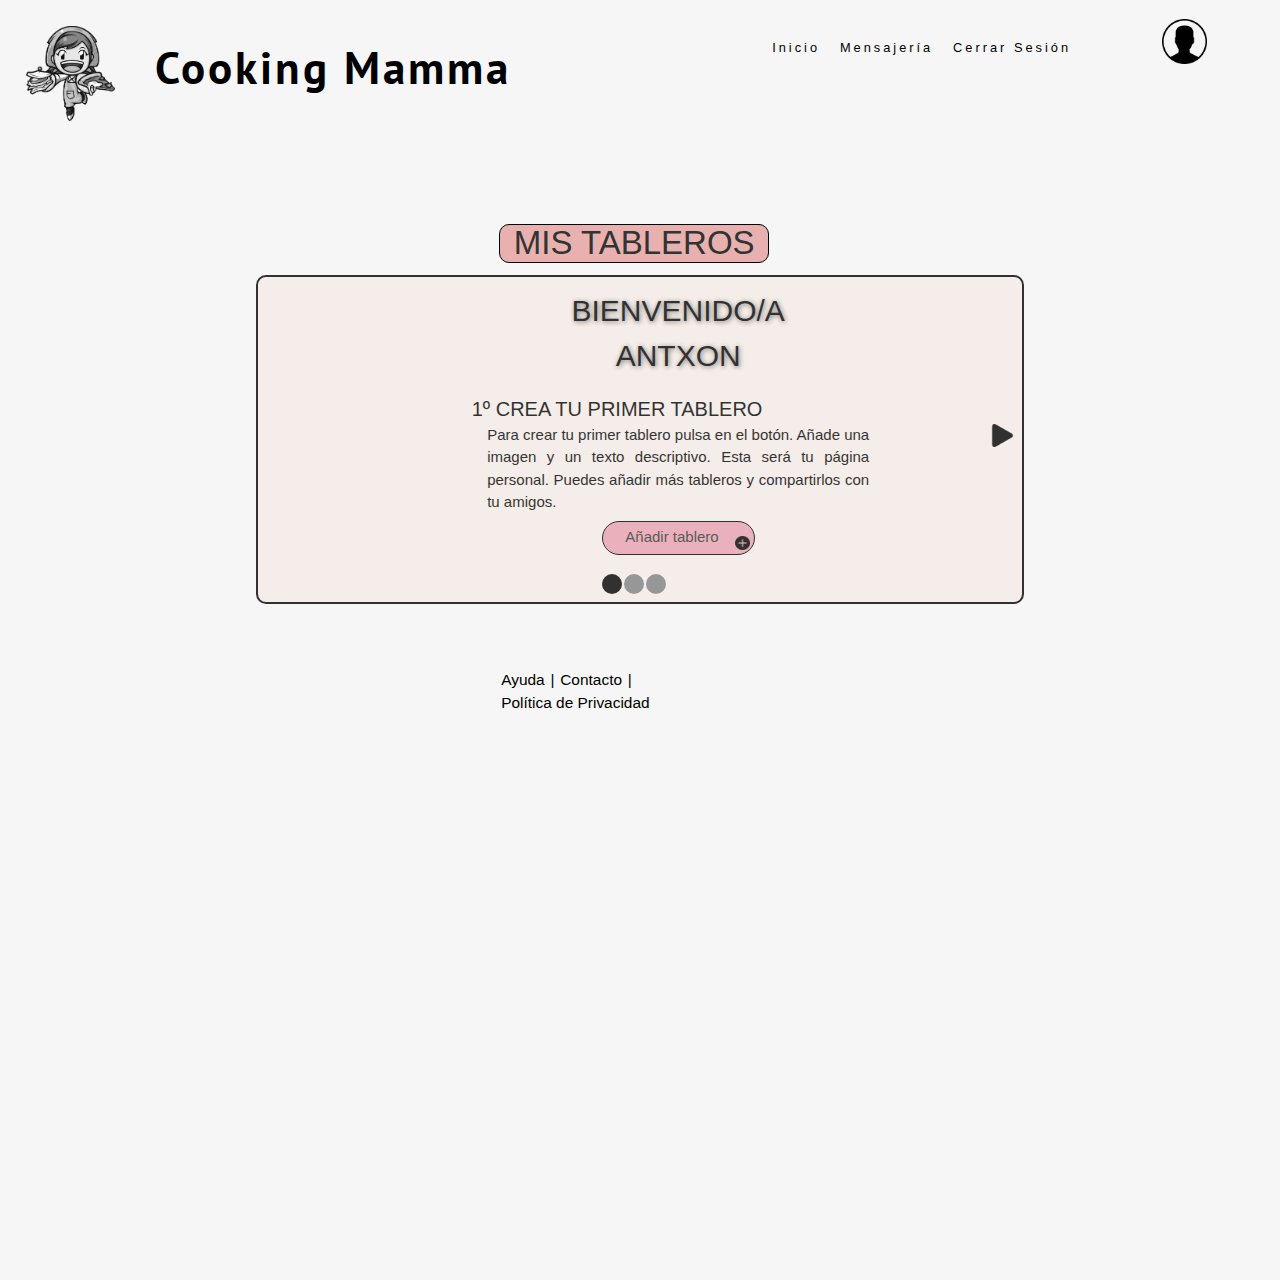
<file: Cooking mama/ayuda.html>
﻿<!DOCTYPE html>
<html>
<head>  <!-- Titulo y enlaces externos al documento de estilo -->


  <meta charset="utf-8" name= "viewport" content="width=device-width, initial-scale=1.0">
  <link rel ="stylesheet" href="style/style_general.css"/>
  <link rel="stylesheet" type="text/css" href="style/style_guia.css">
  <link rel="stylesheet" href="https://www.w3schools.com/w3css/4/w3.css">
  <script src="https://ajax.googleapis.com/ajax/libs/jquery/3.4.1/jquery.min.js"></script>
  <link href="https://fonts.googleapis.com/css?family=PT+Sans&display=swap" rel="stylesheet">
  <link href="https://fonts.googleapis.com/css?family=Montserrat&display=swap" rel="stylesheet">
  <script src="script/javascript_cookies.js"></script>
</head>

<body onload="nombreUsuario()">
  <script src="script/javascript_guia.js"></script>

  <header>
    <div id = "img-titulo"> <img src="images/cookingMamma.png"/> </div>
    <div id = "nom_pagina"><p class=ptSans>Cooking Mamma</p></div>
    <div id="actual_user">
      <div id="actual_user_picture"><a href="miCuenta.html"><img src="images/user.png"/></a></div>
      <div id="actual_user_name" onclick="location.href='miCuenta.html'"><p></p></div>
    </div>
    <!-- El nav contiene las distintas paginas a las que se pueden acceder desde una determinada pagina-->
    <nav>
      <a href="tableros.html"><p class = "opc_nav">Inicio</p></a>
      <a href="index_chat.html"><p class = "opc_nav">Mensajería</p></a>
      <p class = "opc_nav endSession" onclick = "openPopUp('popUpCloseSession')">Cerrar Sesión</p>
      <!-- Contenedor con pop Up de cerrar Sesion-->
      <div id = "popCloseSession">
        <span id = "popUpCloseSession">
          <div id= "closeSession">
            <!-- Mensaje de cerrar sesion-->
            <p class = "ptSans">
              ¿Seguro que desea cerrar sesión?
            </p>
            <br>
          </div>
          <!-- Botones que sirven cerrar sesion o no-->
          <div id= "optionsClose">
            <button class = "bottons ptSans" onclick="closePopUp('popUpCloseSession')">
              Cancelar
            </button>
            <button class = "bottons ptSans" onclick="closePopUp('popUpCloseSession'); location.href='index_ppal.html'">
              Aceptar
            </button>
          </div>
        </span>
      </div>
    </nav>
  </header>
    <!--fin de encabezado-->

      <div id="mitablero">
        <div id="texto_tablero">
          <p><span>MIS TABLEROS</span></p>
        </div>
      </div>

      <div id="ayuda">
          <div id="ayuda_text">
            <p><span>BIENVENIDO/A <p id= "nom">ANTXON</p></span></p>
          </div>
          <div class="paso">
            <p><span id="uno">1º CREA TU PRIMER TABLERO</span></p>
            <p><span id= "dos">2º AÑADE UN TEXTO Y UNA IMAGEN A TU TABLERO</span></p>
            <p><span id= "tres">3º AÑADE LISTAS A TU TABLERO</span></p>

          </div>

          <div class="next">
            <img id= "siguiente" class="point" src="images/next.png" alt="next" onclick="aparecer()"/>
          </div>

          <div id="texto_ayuda1">
            <p><span>Para crear tu primer tablero pulsa en el botón. Añade una imagen y un texto descriptivo. Esta será tu página personal. Puedes añadir más tableros y compartirlos con tu amigos. </span></p>

            <div id="boton_crear">
              <img id="plus" src="images/plus.png" alt="añadir" />
              <p><span>Añadir tablero</span></p>
            </div>
          </div>


          <div id="texto_ayuda2">
            <div id="contener">
              <img id="upload" src="images/upload.png" alt="subir foto" />

              <div id="insert">
                <p><span> Insertar imagen</span></p>
              </div>
            </div>

            <div id="descripcion">
              <p><span>Descripción</span></p>

            </div>
          </div>

          <div id="texto_ayuda3">
              <p><span>Pulsa sobre el título de tu tablero para añadir tus recetas. Es tan sencillo como pulsar el botón con un     <image id="mas" src="images/plus.png" alt="subir foto" />
, pero si tienes cualquier duda, no dudes en consultar con nosotros.</span></p>
          </div>

          <div id="circle">
            <div class="circulo" id="a">
            </div>
            <div class="circulo" id="b">
            </div>
            <div class="circulo" id="c">
            </div>
          </div>
      </div>

      <footer>
      <div id = "footerOptions">
        <a class = "footer-choices"><p>Ayuda</p></a>
        <p class = "footer-choices">|</p>
        <a class = "footer-choices"><p>Contacto</p></a>
        <p class = "footer-choices">|</p>
        <a class = "footer-choices"><p>Política de Privacidad</p></a>
      </div>
    </footer>


</body>
</html>
</file>
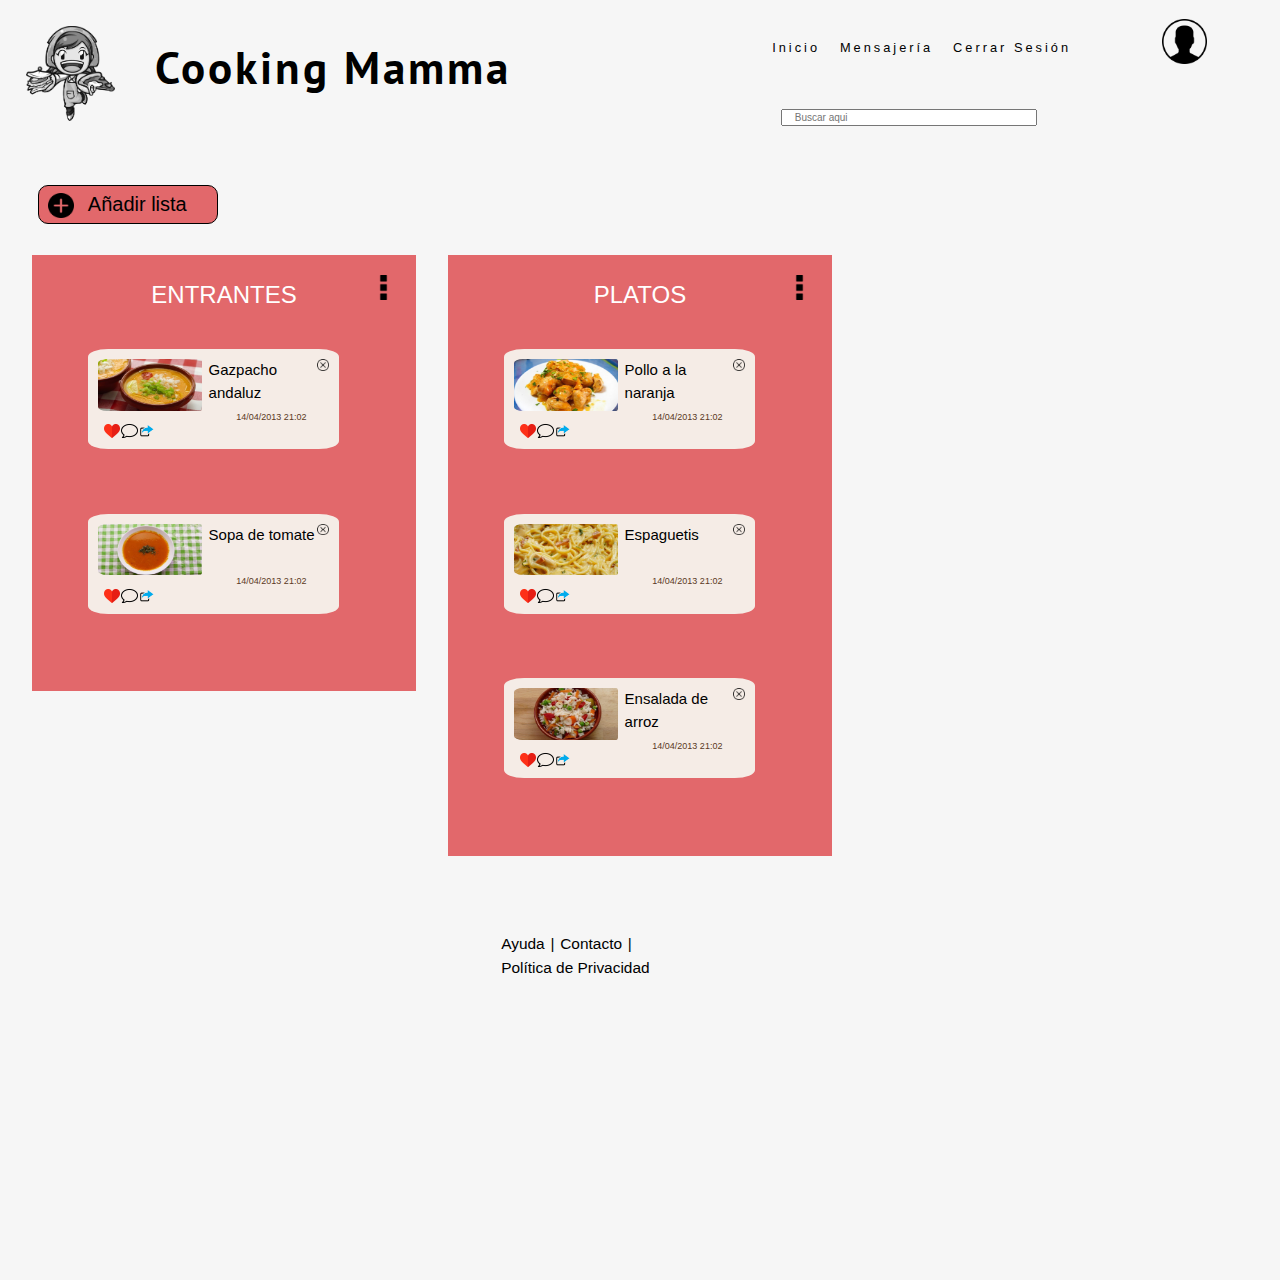
<file: Cooking mama/buscador.html>
<!-- MI CUENTA -->
<!DOCTYPE html>
<html>
	<head>  <!-- Titulo y enlaces externos al documento de estilo -->
    <meta charset="utf-8" name= "viewport" content="width=device-width, initial-scale=1.0">
    <link rel ="stylesheet" href="style/style_general.css"/>
    <link rel="stylesheet" type="text/css" href="style/style_buscador.css">
    <link rel="stylesheet" href="https://www.w3schools.com/w3css/4/w3.css">
    <script src="https://ajax.googleapis.com/ajax/libs/jquery/3.4.1/jquery.min.js"></script>
    <link href="https://fonts.googleapis.com/css?family=PT+Sans&display=swap" rel="stylesheet">
    <link href="https://fonts.googleapis.com/css?family=Montserrat&display=swap" rel="stylesheet">
		<!-- necesario para que funcione la busqueda-->
		<script src="https://code.jquery.com/jquery-1.12.4.js"></script>
		<script src="https://cdn.datatables.net/1.10.20/js/jquery.dataTables.min.js"></script> <!-- boostrap para el uso de tablas-->
	</head>

	<body>
			<header>
        <div id = "img-titulo"> <img src="images/cookingMamma.png"/> </div>
        <div id = "nom_pagina"><p class=ptSans>Cooking Mamma</p></div>
        <div id="actual_user">
          <div id="actual_user_picture"><a href="miCuenta.html"><img src="images/user.png"/></a></div>
          <div id="actual_user_name" onclick="location.href='miCuenta.html'"><p></p></div>
        </div>
        <!-- El nav contiene las distintas paginas a las que se pueden acceder desde una determinada pagina-->
        <nav>
          <a href="tableros.html"><p class = "opc_nav">Inicio</p></a>
          <a href="index_chat.html"><p class = "opc_nav">Mensajería</p></a>
          <p class = "opc_nav endSession" onclick = "openPopUp('popUpCloseSession')">Cerrar Sesión</p>
          <!-- Contenedor con pop Up de cerrar Sesion-->
          <div id = "popCloseSession">
            <span id = "popUpCloseSession">
              <div id= "closeSession">
                <!-- Mensaje de cerrar sesion-->
                <p class = "ptSans">
                  ¿Seguro que desea cerrar sesión?
                </p>
                <br>
              </div>
              <!-- Botones que sirven cerrar sesion o no-->
              <div id= "optionsClose">
                <button class = "bottons ptSans" onclick="closePopUp('popUpCloseSession')">
                  Cancelar
                </button>
                <button class = "bottons ptSans" onclick="closePopUp('popUpCloseSession'); location.href='index_ppal.html'">
                  Aceptar
                </button>
              </div>
            </span>
          </div>
        </nav>

<!-- BUSCADOR -->
				<input type="search" id="input-search" placeholder="Buscar aqui">

				<div class="content-search">
						<div class="content-table">
								<table id="table">
										<thead>
												<tr>
														<td></td>
												</tr>
										</thead>

										<tbody>
												                    <tr>
												                        <td onclick= "cambio('gazpacho')"><a>Gazpacho andaluz</a></td>
												                    </tr>

												                    <tr>
												                        <td onclick= "cambio('sopa')"><a>Sopa de tomate</a></td>
												                    </tr>

												                    <tr>
												                        <td onclick= "cambio('pollo')"><a>Pollo a la naranja</a></td>
												                    </tr>

												                    <tr>
												                        <td onclick= "cambio('espaguetis')"><a>Espaguetis</a></td>
												                    </tr>

												                    <tr>
												                        <td onclick= "cambio('ensalada')"><a>Ensalada de arroz</a></td>
												                    </tr>
										</tbody>
								</table>
						</div>
				</div>
<!-- BUSCADOR -->

			</header>
			<!--fin de encabezado-->

			<main>
				<!-- add lista-->
				<div class="divAdd">
				<div id="añadir_lista">
				<div id= añadir>
					<img id="img_añadir" class="img_añadir " src="images/plus.png"/>

				</div>
							<div class="añadirText">
								<p>Añadir lista </p>
							</div>
			 </div>
		 	 </div>


				<!--div id="todasListas"-->
          <!-- CAJETILLA1 -->
          <div class= "cajetilla">
    				<h3> ENTRANTES <img class="tresPuntos" src= "images/trespuntos.png"></img> </h3> <!--Icono de 3 puntos de cada caja-->
    					<!--globo1-->
    				<div class="receta">
                <img class="x" src="images/x.png" alt="x" />
    						<img class="comida" src="images/gazpacho.jpg" alt="Gazpacho español" />
    						<p id="gazpacho">Gazpacho andaluz  </p>



    						<!--iconos y tooltip-->
      					<div class="emojis">

      						<div class="tooltip bottom">
      								<div class="megusta">
      								<img class="like" src="images/like+.png" alt="like"/>
      								</div>
      								<span class="tiptext">Me gusta</span>
      						</div>

      						<div class="tooltip bottom">
      							<div class="comentario">
      							<img class="like" src="images/comment.png" alt="comment"/>
      							</div>
      							<span class="tiptext">Comentario</span>
      						</div>


      						<div class="tooltip bottom">
      							<div class="compartir">
      							<img class="like" src="images/share.png" alt="share"/>
      							</div>
      							<span class="tiptext">Compartir</span>

      						</div>

      					</div>

    						<div class="fecha">
    							<p class="tipof"> 14/04/2013 21:02 </p>
    						</div>

    			    </div>


    					<!-- entrantes: globo2-->
    				<div class="receta">
                <img class="x" src="images/x.png" alt="x" />
    						<img class="comida" src="images/sopatomate.jpg" alt="Sopa de Tomate"/>
    						<p id="sopa"> Sopa de tomate </p>

    						<!--iconos Y TOOLTIP-->
    						<div class="emojis">
    							<div class="tooltip bottom">
    								<div class="megusta">
    								<img class="like" src="images/like+.png" alt="like"/>
    								</div>
                    <span class="tiptext">Me gusta</span>
    							</div>

    							<div class="tooltip bottom">
      							<div class="comentario">
      							<img class="like" src="images/comment.png" alt="comment"/>
      							</div>
    							  <span class="tiptext">Comentario</span>
    							</div>


    							<div class="tooltip bottom">
      							<div class="compartir">
      							<img class="like" src="images/share.png" alt="share"/>
      							</div>
    							  <span class="tiptext">Compartir</span>
    							</div>
    						</div>

    						<div class="fecha">
    							<p class="tipof"> 14/04/2013 21:02 </p>
    						</div>
    					</div> <!-- cierre de el globo 2 -->

    				</div> <!-- cierre de el cajetilla1 -->


    				<!--CAJETILLA2-->
    				<div class= "cajetilla">

    				<h3> PLATOS <img class="tresPuntos" src= "images/trespuntos.png"></img> </h3>

    					<!--globo1-->
    					<div class="receta">
                <img class="x" src="images/x.png" alt="x" />
    						<img class="comida" src="images/pollo.jpg" alt="Pollo a la naranja"/>
    						<p id="pollo"> Pollo a la naranja </p>

    						<!--iconos-->
    						<div class="emojis">
    							<div class="tooltip bottom">
    								<div class="megusta">
    								<img class="like" src="images/like+.png" alt="like"/>
    								</div>
    							  <span class="tiptext">Me gusta</span>
    							</div>

    							<div class="tooltip bottom">
      							<div class="comentario">
      							<img class="like" src="images/comment.png" alt="comment"/>
      							</div>
      							<span class="tiptext">Comentario</span>
    							</div>


    							<div class="tooltip bottom">
      							<div class="compartir">
      							<img class="like" src="images/share.png" alt="share"/>
      							</div>
      							<span class="tiptext">Compartir</span>
    							</div>
                </div><!-- cierre de emojis  -->

      						<div class="fecha">
      							<p class="tipof"> 14/04/2013 21:02 </p>
      						</div>
    					  </div><!-- cierre del globo  -->


    					<!--globo2-->
    					<div class="receta">
                <img class="x" src="images/x.png" alt="x" />
    						<img class="comida" src="images/espaguetis.jpg" alt="Espaguetis"/>
    						<p id="espaguetis"> Espaguetis </p>

    						<!--iconos-->
    						<div class="emojis">
    							<div class="tooltip bottom">
    								<div class="megusta">
    								<img class="like" src="images/like+.png" alt="like+"/>
    								</div>
    							  <span class="tiptext">Me gusta</span>
    							</div>
    							<div class="tooltip bottom">
      							<div class="comentario">
      							<img class="like" src="images/comment.png" alt="comment"/>
      							</div>
      							<span class="tiptext">Comentario</span>
    							</div>
    							<div class="tooltip bottom">
      							<div class="compartir">
      							<img class="like" src="images/share.png" alt="share"/>
      							</div>
      							<span class="tiptext">Compartir</span>
    							</div>
    						</div>

    						<div class="fecha">
    							<p class="tipof"> 14/04/2013 21:02 </p>
    						</div>
    					</div><!-- cierre del globo  -->


    					<!--globo3-->
    					<div class="receta">
                <img class="x" src="images/x.png" alt="x" />
    						<img class="comida" src="images/ensaladaarroz.jpg" alt="Ensalada de arroz"/>
    						<p id="ensalada"> Ensalada de arroz </p>
    						<!--iconos-->
    						<div class="emojis">
    							<div class="tooltip bottom">
    								<div class="megusta">
    								<img class="like" src="images/like+.png" alt="like"/>
    								</div>
    							  <span class="tiptext">Me gusta</span>
    							</div>
    							<div class="tooltip bottom">
      							<div class="comentario">
      							<img class="like" src="images/comment.png" alt="comment"/>
      							</div>
      							<span class="tiptext">Comentario</span>
    							</div>
    							<div class="tooltip bottom">
      							<div class="compartir">
      							<img class="like" src="images/share.png" alt="share"/>
    							  </div>
    							  <span class="tiptext">Compartir</span>
    							</div>
    						</div><!-- cierre de emojis  -->
    						<div class="fecha">
    							<p class="tipof"> 14/04/2013 21:02 </p>
    						</div>
    					</div><!-- cierre del globo  -->

    				</div> <!-- cierre de cajetilla 2  -->

				<!--/div-->


			</main>



      <footer>
      <div id = "footerOptions">
        <a class = "footer-choices"><p>Ayuda</p></a>
        <p class = "footer-choices">|</p>
        <a class = "footer-choices"><p>Contacto</p></a>
        <p class = "footer-choices">|</p>
        <a class = "footer-choices"><p>Política de Privacidad</p></a>
      </div>
    </footer>

			<script src="script/javascript_buscador.js"></script>

    </body>


    </html>
</file>
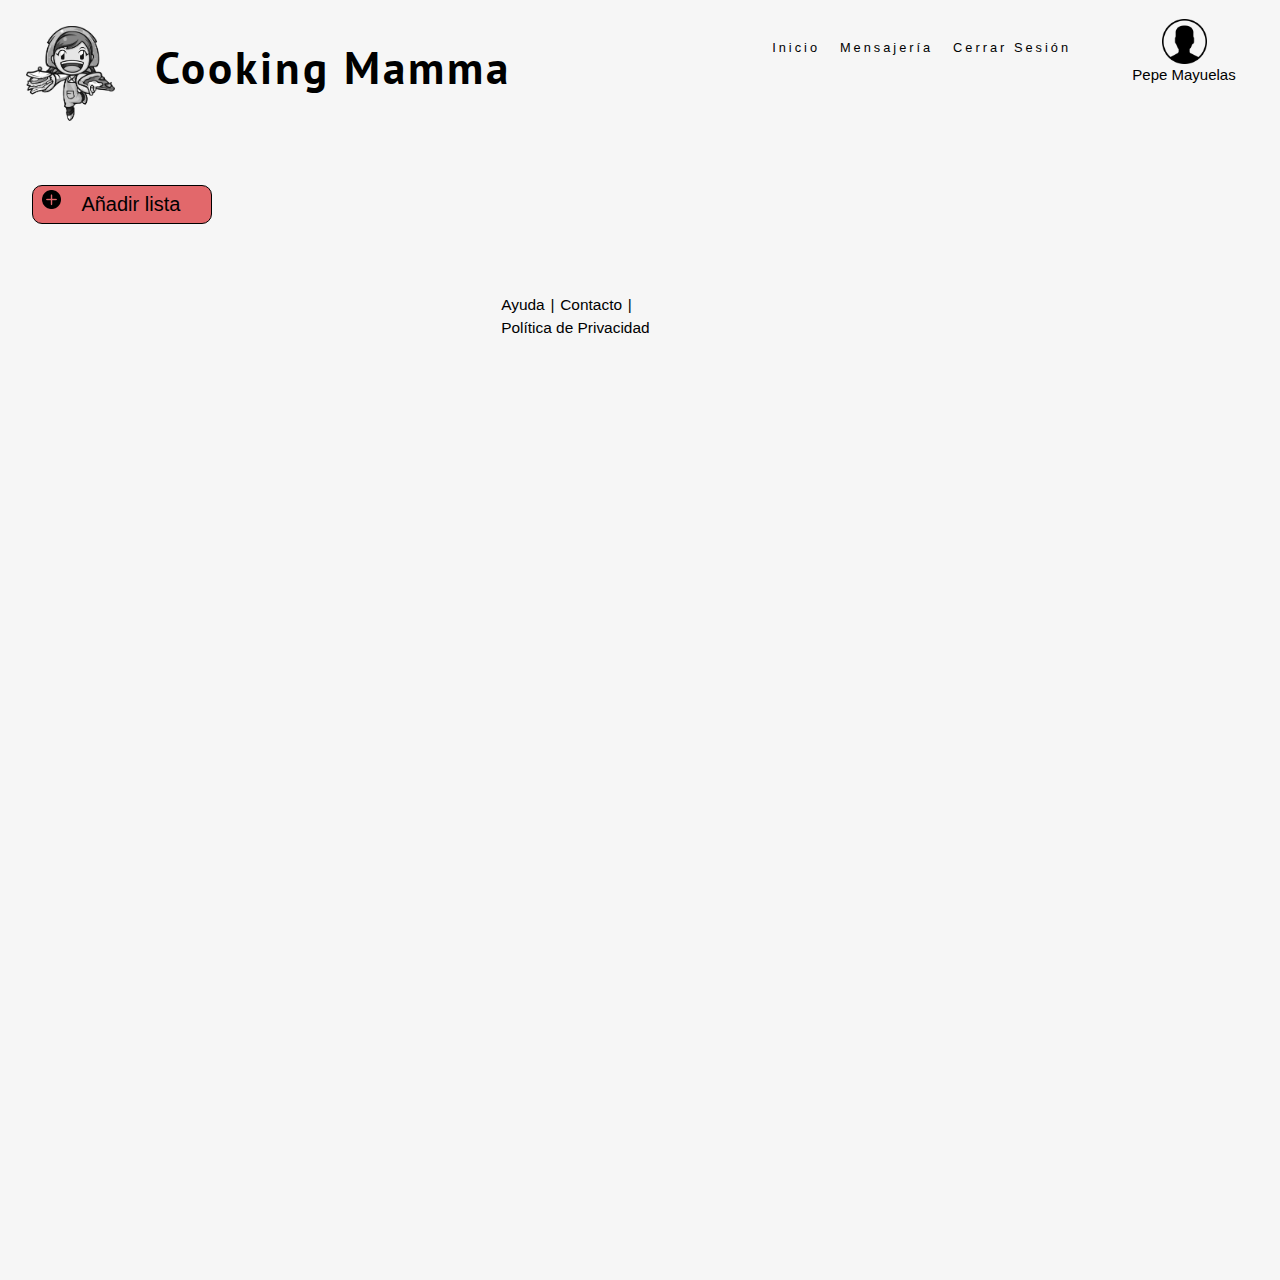
<file: Cooking mama/ejemploTablero.html>
<!-- EJEMPLO TABLERO -->
<!DOCTYPE html>
<html>
	<head> <!-- se van a introdcuir los metadatos: titulo, scripts,  hoja de estilo-->
			<!--Se introduce en el meta la configuración necesaria para que la pagina web se
			escale correctamente en los distintos dispositivos-->
			<meta charset="utf-8" name= "viewport" content="width=device-width, initial-scale=1.0">
			<link rel ="stylesheet" href="style/style_general.css"/>
			<link rel ="stylesheet" href="style/style_lista.css"/>
			<link rel="stylesheet" href="https://www.w3schools.com/w3css/4/w3.css">
			<script src="https://ajax.googleapis.com/ajax/libs/jquery/3.4.1/jquery.min.js"></script>
			<link href="https://fonts.googleapis.com/css?family=PT+Sans&display=swap" rel="stylesheet">
			<link href="https://fonts.googleapis.com/css?family=Montserrat&display=swap" rel="stylesheet">
			<script src="script/javascript_cookies.js"></script>
	</head>

	<body onload="cargarNombre()">
		<script src="script/javascript_antiguo.js"></script>
		<script src="script/javascript_header.js"></script>
		<script src="script/javascript_lista.js"></script>
		<header>
			<div id = "img-titulo"> <img src="images/cookingMamma.png"/> </div>
			<div id = "nom_pagina"><p class=ptSans>Cooking Mamma</p></div>
			<div id="actual_user">
				<div id="actual_user_picture"><a href="miCuenta.html"><img src="images/user.png"/></a></div>
				<div id="actual_user_name" onclick="location.href='miCuenta.html'"><p>Pepe Mayuelas</p></div>
			</div>
			<!-- El nav contiene las distintas paginas a las que se pueden acceder desde una determinada pagina-->
			<nav>
				<a href="tableros.html"><p class = "opc_nav">Inicio</p></a>
				<a href="index_chat.html"><p class = "opc_nav">Mensajería</p></a>
				<p class = "opc_nav endSession" onclick = "openPopUp('popUpCloseSession')">Cerrar Sesión</p>
				<!-- Contenedor con pop Up de cerrar Sesion-->
				<div id = "popCloseSession">
					<span id = "popUpCloseSession">
						<div id= "closeSession">
							<!-- Mensaje de cerrar sesion-->
							<p class = "ptSans">
								¿Seguro que desea cerrar sesión?
							</p>
							<br>
						</div>
						<!-- Botones que sirven cerrar sesion o no-->
						<div id= "optionsClose">
							<button class = "bottons ptSans" onclick="closePopUp('popUpCloseSession')">
								Cancelar
							</button>
							<button class = "bottons ptSans" onclick="closePopUp('popUpCloseSession'); location.href='index_ppal.html'">
								Aceptar
							</button>
						</div>
					</span>
				</div>
			</nav>
		</header>
			<!--fin de encabezado-->

						<main>
							<!-- add lista-->
							<div class="divAdd">
							<div id="añadir_lista">
							<div id= añadir>
								<img id="img_añadir" class="img_añadir " src="images/plus.png" onclick= "abrirPopUpAL()"/>

							</div>
										<div class="añadirText" onclick= "abrirPopUpAL()">
											<p>Añadir lista </p>
										</div>
						 </div>
					 	 </div>


							<div id="todasListas">

							</div>


							<!--popup añadir lista-->

							<div class="popupAL" id="popupAddList">
								<span class="popuptextAL">
									<br>
									<label for="text" class="textoPopupAL"> Introduzca nombre de la lista: </label>
									<input type="text" id="textAL" />
									<br>
									<button type="button" id="BtnAdd" onclick="añadirLista()">Añadir</button>
									<button type="button" id="BtnCancel" onclick="cerrarPopUpAL()">Cancelar</button>
								</span>
							</div>

						</main>








						<footer>
 	 					<div id = "footerOptions">
 	 						<a class = "footer-choices"><p>Ayuda</p></a>
 	 						<p class = "footer-choices">|</p>
 	 						<a class = "footer-choices"><p>Contacto</p></a>
 	 						<p class = "footer-choices">|</p>
 	 						<a class = "footer-choices"><p>Política de Privacidad</p></a>
 	 					</div>
 	 				</footer>


			    </body>


			    </html>
</file>
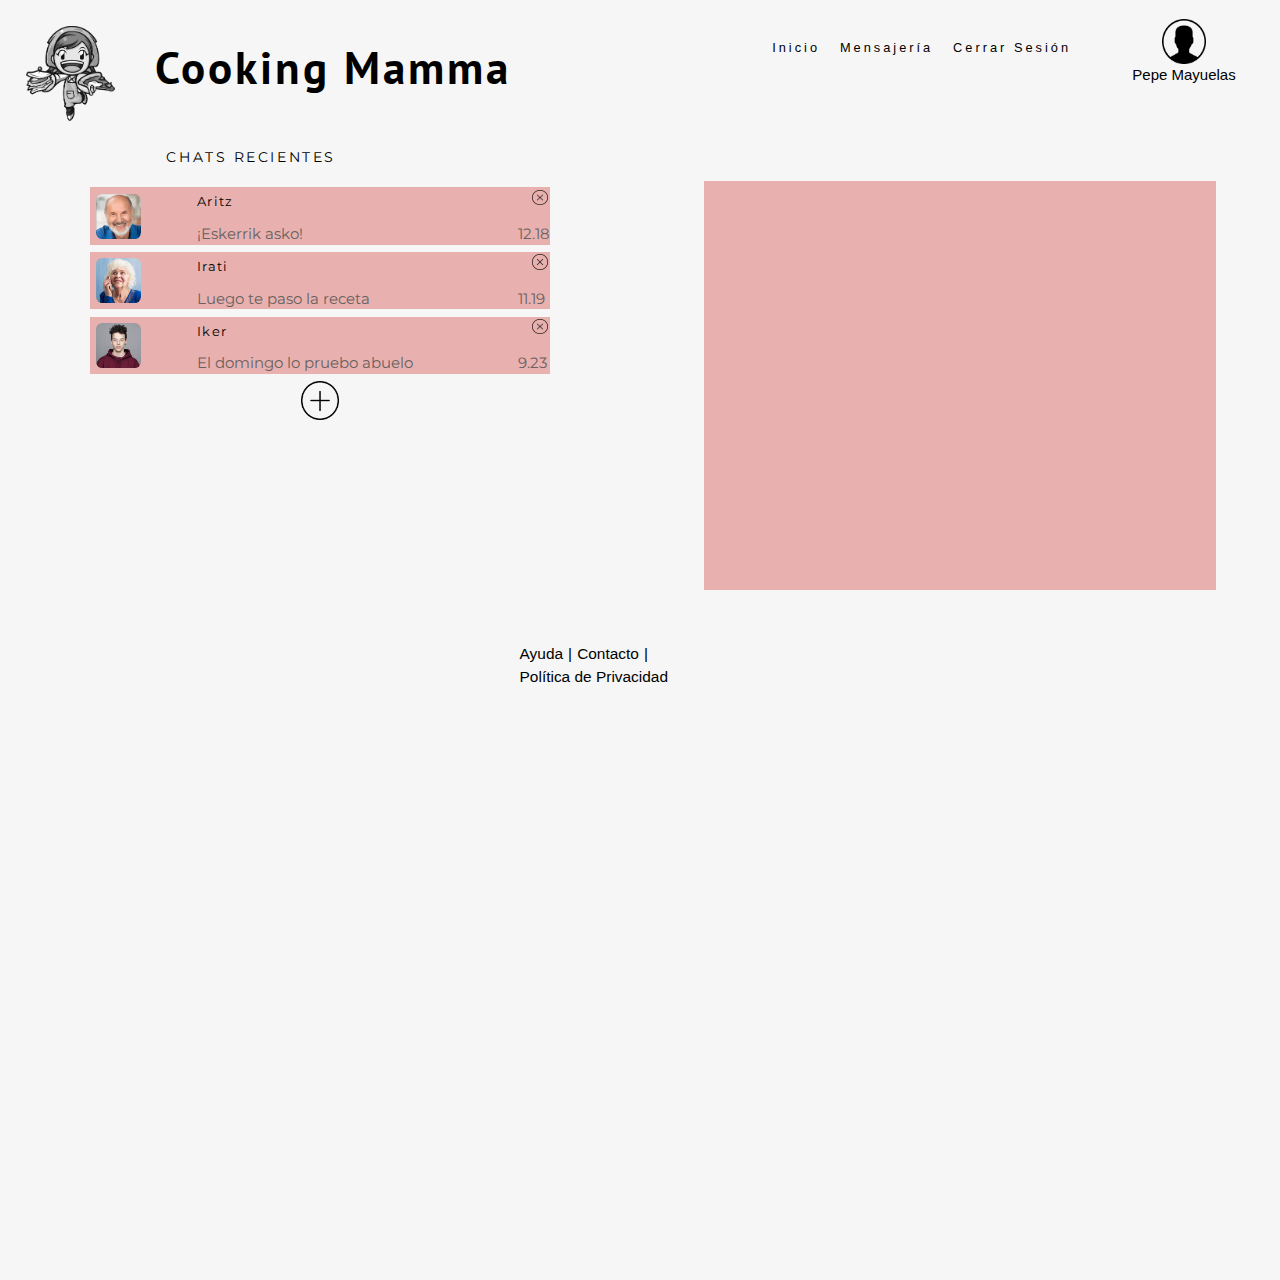
<file: Cooking mama/index_chat.html>
<!DOCTYPE html> <!-- indica html5-->
    <html> <!-- etiqueta que engloba html-->
        <head> <!-- se van a introdcuir los metadatos: titulo, scripts,  hoja de estilo-->
            <!--Se introduce en el meta la configuración necesaria para que la pagina web se
            escale correctamente en los distintos dispositivos-->
            <meta charset="utf-8" name= "viewport" content="width=device-width, initial-scale=1.0">
            <link rel ="stylesheet" href="style/style_chat.css"/>
            <link rel="stylesheet" href="https://www.w3schools.com/w3css/4/w3.css">
            <script src="https://ajax.googleapis.com/ajax/libs/jquery/3.4.1/jquery.min.js"></script>
            <link href="https://fonts.googleapis.com/css?family=PT+Sans&display=swap" rel="stylesheet">
            <link href="https://fonts.googleapis.com/css?family=Montserrat&display=swap" rel="stylesheet">
            <script src = "script/javascript_cookies.js">
            </script>
        </head>

      <body onload="cargarNombre()">
        <script src = "script/javascript_chat.js">
        </script>
        <!-- Caracteristicas del header, que contiene la imagen del logo, el nombre de logo de la pagina,
        ademas del nav y el usuario de la pagina actual, clickando en el boton de la imagen se accede a la
        cuenta actual del usuario-->
        <header>
          <div id = "img-titulo"> <img src="images/cookingMamma.png"/> </div>
          <div id = "nom_pagina"><p class=ptSans>Cooking Mamma</p></div>
          <div id="actual_user">
            <div id="actual_user_picture"><img src="images/user.png"/></a></div>
            <div id="actual_user_name" onclick="location.href='miCuenta.html'"><p>Pepe Mayuelas</p></div>
          </div>
          <!-- El nav contiene las distintas paginas a las que se pueden acceder desde una determinada pagina-->
          <nav>
            <a href="tableros.html"><p class = "opc_nav">Inicio</p></a>
            <a href="index_chat.html"><p class = "opc_nav">Mensajería</p></a>
            <p class = "opc_nav endSession" onclick = "openPopUp('popUpCloseSession')">Cerrar Sesión</p>
            <!-- Contenedor con pop Up de cerrar Sesion-->
            <div id = "popCloseSession">
              <span id = "popUpCloseSession">
                <div id= "closeSession">
                  <!-- Mensaje de cerrar sesion-->
                  <p class = "ptSans">
                    ¿Seguro que desea cerrar sesión?
                  </p>
                  <br>
                </div>
                <!-- Botones que sirven cerrar sesion o no-->
                <div id= "optionsClose">
                  <button class = "bottons ptSans" onclick="closePopUp('popUpCloseSession')">
                    Cancelar
                  </button>
                  <button class = "bottons ptSans" onclick="closePopUp('popUpCloseSession'); location.href='index_ppal.html'">
                    Aceptar
                  </button>
                </div>
              </span>
            </div>
          </nav>
        </header>
        <main>
          <!-- Contedor con los actuales chat abiertos de la persona, el titulo de la seccion y el boton para añadir un chat-->
          <div class = "recentChats">
            <p class = "montserrat">CHATS RECIENTES</p>
          </div>
          <!-- Contenedor con tan solo los diferentes chats abiertos y el boton para añadir chat con su popUp-->
          <div id = "openChats">
            <!-- Contenedor con los chats abiertos-->
            <div id = "chats">
              <!-- Contenedor con el primer chat-->
              <div class = "friendsChats notActiveChat" id = "friend1">
              <!-- Contenedor con la imagen del amigo a chattear-->
                <div class = "photoFriend">
                  <img src="images/person1.png"/>
                </div>
                <!-- Contenedor con el nombre del amigo a chattear, dando click se abre el chat con la persona-->
                <div class = "nameFriend" onclick="activateChat('friend1')">
                  <p class = "montserrat">Aritz</p>
                </div>
                <!--Contenedor que muestra la imagen para cerrar un chat-->
                <div class = "closeChat" onclick="openPopUp('popUpCloseChat1')">
                  <img class = "notOverlay" src="images/error2.png"/>
                  <div class="overlay">
                      <img class= "icon" src="images/error.png"/>
                  </div>
                </div>
                <!-- Contenedor con el ultimo mensaje del amigo a chattear-->
                <div class = "lastMessage">
                  <p class = "montserrat">¡Eskerrik asko!</p>
                </div>
                <!-- Contenedor con la hora del ultimo mensaje del amigo a chattear-->
                <div class = "timeFriend">
                  <p class = "montserrat">12.18</p>
                </div>
                <!-- Contenedor con pop Up de cerrar chat-->
                <div class = "popCloseChat">
                  <span class = "popUpCloseChat" id = "popUpCloseChat1">
                    <div class= "closeChatMsg">
                      <!-- Mensaje de cerrar chat-->
                      <p class = "ptSans">
                        ¿Seguro que desea cerrar el chat?
                      </p>
                      <br>
                    </div>
                    <!-- Botones que sirven para cerrar un chat o no-->
                    <div id= "optionsClose">
                      <button class = "bottons ptSans" onclick="closePopUp('popUpCloseChat1')">
                        Cancelar
                      </button>
                      <button class = "bottons ptSans" onclick="deleteChat('popUpCloseChat1')">
                        Aceptar
                      </button>
                    </div>
                  </span>
                </div>
              </div>
              <!-- Contenedor con el segundo chat-->
              <div class = "friendsChats notActiveChat" id = "friend2">
                <!-- Contenedor con la imagen del amigo a chattear-->
                <div class = "photoFriend">
                  <img src="images/person2.png"/>
                </div>
                <!-- Contenedor con el nombre del amigo a chattear, dando click se abre el chat con la persona-->
                <div class = "nameFriend" onclick="activateChat('friend2')">
                  <p class = "montserrat">Irati</p>
                </div>
                <!--Contenedor que muestra la imagen para cerrar un chat-->
                <div class = "closeChat" onclick="openPopUp('popUpCloseChat2')">
                  <img class = "notOverlay" src="images/error2.png"/>
                  <div class="overlay">
                      <img class= "icon" src="images/error.png"/>
                  </div>
                </div>
                <!-- Contenedor con el ultimo mensaje del amigo a chattear-->
                <div class = "lastMessage">
                  <p class = "montserrat">Luego te paso la receta</p>
                </div>
                <!-- Contenedor con la hora del ultimo mensaje del amigo a chattear-->
                <div class = "timeFriend">
                  <p class = "montserrat">11.19</p>
                </div>
                <!-- Contenedor con pop Up de cerrar chat-->
                <div class = "popCloseChat">
                  <span class = "popUpCloseChat" id = "popUpCloseChat2">
                    <div class= "closeChatMsg">
                      <!-- Mensaje de cerrar chat-->
                      <p class = "ptSans">
                        ¿Seguro que desea cerrar el chat?
                      </p>
                      <br>
                    </div>
                    <!-- Botones que sirven para cerrar un chat o no-->
                    <div id= "optionsClose">
                      <button class = "bottons ptSans" onclick="closePopUp('popUpCloseChat2')">
                        Cancelar
                      </button>
                      <button class = "bottons ptSans" onclick="deleteChat('popUpCloseChat2')">
                        Aceptar
                      </button>
                    </div>
                  </span>
                </div>
              </div>
              <!-- Contenedor con el tercer chat-->
              <div class = "friendsChats notActiveChat" id = "friend3">
                <!-- Contenedor con la imagen del amigo a chattear-->
                <div class = "photoFriend">
                  <img src="images/person3.png"/>
                </div>
                <!-- Contenedor con el nombre del amigo a chattear, dando click se abre el chat con la persona-->
                <div class = "nameFriend" onclick="activateChat('friend3')">
                  <p class = "montserrat">Iker</p>
                </div>
                <!--Contenedor que muestra la imagen para cerrar un chat-->
                <div class = "closeChat" onclick="openPopUp('popUpCloseChat3')">
                  <img class = "notOverlay" src="images/error2.png"/>
                  <div class="overlay">
                      <img class= "icon" src="images/error.png"/>
                  </div>
                </div>
                <!-- Contenedor con el ultimo mensaje del amigo a chattear-->
                <div class = "lastMessage">
                  <p class = "montserrat">El domingo lo pruebo abuelo</p>
                </div>
                <!-- Contenedor con la hora del ultimo mensaje del amigo a chattear-->
                <div class = "timeFriend">
                  <p class = "montserrat">9.23</p>
                </div>
                <!-- Contenedor con pop Up de cerrar chat-->
                <div class = "popCloseChat">
                  <span class = "popUpCloseChat" id = "popUpCloseChat3">
                    <div class= "closeChatMsg">
                      <!-- Mensaje de cerrar chat-->
                      <p class = "ptSans">
                        ¿Seguro que desea cerrar el chat?
                      </p>
                      <br>
                    </div>
                    <!-- Botones que sirven para cerrar un chat o no-->
                    <div class= "optionsClose">
                      <button class = "bottons ptSans" onclick="closePopUp('popUpCloseChat3')">
                        Cancelar
                      </button>
                      <button class = "bottons ptSans" onclick="deleteChat('popUpCloseChat3')">
                        Aceptar
                      </button>
                    </div>
                  </span>
                </div>
              </div>
            </div>
            <!-- Contenedor con el icono de adicionar un nuevo chat, con un hover-->
            <div id = "openNewChat" onclick = "openPopUp('popUpAddChat')">
              <img class = "notOverlay" src="images/add.png"/>
              <div class="overlay">
                  <img class= "icon" src="images/add2.png"/>
              </div>
            </div>
            <!-- Contenedor con pop Up de adicionar un nuevo chat con un amigo-->
            <div id = "popAddChat">
                <span id = "popUpAddChat">
                    <div id= "newChatToOpen">
                      <!-- Se debe introducir el nombre del amigo-->
                        <p class = "ptSans">
                            Empezar conversación con...
                            <input id="newFriendChat" onfocus="this.value=''" required type="text" maxlength = "30"/>
                        </p>
                        <br>
                    </div>
                    <!-- Botones que sirven para adicionar o un nuevo chat o salir de la posibilidad de abrir uno nuevo-->
                    <div id= "opcionesAdicion">
                        <button class = "bottons ptSans" onclick="closePopUp('popUpAddChat')">
                            Cancelar
                        </button>
                        <button class = "bottons ptSans" onclick="closePopUp('popUpAddChat'); openNewChat()">
                            Aceptar
                        </button>
                    </div>
                </span>
            </div>
          </div>
          <!-- Contenedor con el espacio de chat actual abierto, mientras que no se seleccione ningun amigo, permanecera en blanco-->
          <div id = "currentChat">
            <!-- Primer chat vinculado con el primer chat activo-->
            <div class = "currentOpenedChat notOpened" id = "chat1">
              <!-- Se establece el nombre de la persona con la que se chatea-->
              <div class = "currentChatter montserrat">
                <p>Aritz</p>
              </div>
              <!-- Contenedor con los mensajes a intercambiar-->
              <div class = "chatBox" id ="chatBox1">
                <!-- Contenedor con el mensaje primero del primer chat, que corresponde al usuario actual-->
                <div class = "messages sender">
                  <!-- Contenedor con el primer mensaje enviado-->
                  <div class = "msgText">
                    <p class = "montserrat">¿Te llegó la receta de bacalao? <br> Creo que no se envió</p>
                  </div>
                  <!-- Contenedor con la hora del mensaje-->
                  <p class = "hour montserrat">11.36</P>
                </div>
                <div class = "messages receiver">
                  <div class = "msgText">
                    <p class = "montserrat">Sí llegó, cuando la haga te digo</p>
                    <p class = "hour montserrat">12.00</P>
                  </div>
                </div>
                <div class = "messages sender">
                  <div class = "msgText">
                    <p class = "montserrat">Espero que te guste</p>
                    <p class = "hour montserrat">12.02</P>
                  </div>
                </div>
                <div class = "messages receiver">
                  <div class = "msgText">
                    <p class = "montserrat">Seguro que sí</p>
                    <p class = "hour montserrat">12.14</P>
                  </div>
                </div>
                <div class = "messages receiver">
                  <div class = "msgText">
                    <p class = "montserrat">Tienes un paladar estupendo</p>
                    <p class = "hour montserrat">12.14</P>
                  </div>
                </div>
                <div class = "messages receiver">
                  <div class = "msgText">
                    <p class = "montserrat">¡Eskerrik asko!</p>
                    <p class = "hour montserrat">12.18</P>
                  </div>
                </div>
              </div>
              <!-- Contenedor con el texto que se escribe para enviar como nuevo y el icono de envio-->
              <div class = "writeNewMessage">
                <div class = "typedNewMessage">
                  <input class = "newMsg" id="newMsg1" onfocus="this.value=''" type="text" placeholder="Escribe un nuevo mensaje..."/>
                </div>
                <!-- Contenedor con el icono de envio-->
                <div class = "sendNewMessage" onclick="sendMessage('newMsg1')">
                  <img class = "notOverlay" src="images/send2.png"/>
                  <div class="overlay">
                      <img class= "icon" src="images/send.png"/>
                  </div>
                </div>
              </div>
            </div>
            <div class = "currentOpenedChat notOpened" id = "chat2">
              <div class = "currentChatter montserrat">
                <p>Irati</p>
              </div>
              <!-- Contenedor con los mensajes a intercambiar-->
              <div class = "chatBox" id ="chatBox2">
                <!-- Contenedor con el mensaje primero del primer chat, que corresponde al usuario actual-->
                <div class = "messages sender">
                  <!-- Contenedor con el primer mensaje enviado-->
                  <div class = "msgText">
                    <p class = "montserrat"> ¡Buenos días Irati! <br> ¿Cómo se llamaba la receta de la que me hablaste el otro día?</p>
                  </div>
                  <!-- Contenedor con la hora del mensaje-->
                  <p class = "hour montserrat">9.34</P>
                </div>
                <div class = "messages sender">
                  <div class = "msgText">
                    <p class = "montserrat"> Que vienen mis nietos este fin de semana y me gustaría probar algo nuevo</p>
                  </div>
                  <p class = "hour montserrat">9.36</P>
                </div>
                <div class = "messages receiver">
                  <div class = "msgText">
                    <p class = "montserrat">¿Era de carne?</p>
                    <p class = "hour montserrat">10.10</P>
                  </div>
                </div>
                <div class = "messages sender">
                  <div class = "msgText">
                    <p class = "montserrat">¡Sí! Sonaba riquísima</p>
                  </div>
                  <p class = "hour montserrat">10.15</P>
                </div>
                <div class = "messages receiver">
                  <div class = "msgText">
                    <p class = "montserrat">Es el Cordon Bleu</p>
                    <p class = "hour montserrat">11.14</P>
                  </div>
                </div>
                <div class = "messages receiver">
                  <div class = "msgText">
                    <p class = "montserrat">Luego te paso la receta</p>
                    <p class = "hour montserrat">11.19</P>
                  </div>
                </div>
              </div>
              <!-- Contenedor con el texto que se escribe para enviar como nuevo y el icono de envio-->
              <div class = "writeNewMessage">
                <div class = "typedNewMessage">
                  <input class = "newMsg" id="newMsg2" onfocus="this.value=''" type="text" placeholder="Escribe un nuevo mensaje..."/>
                </div>
                <!-- Contenedor con el icono de envio-->
                <div class = "sendNewMessage" onclick="sendMessage('newMsg2')">
                  <img class = "notOverlay" src="images/send2.png"/>
                  <div class="overlay">
                      <img class= "icon" src="images/send.png"/>
                  </div>
                </div>
              </div>
            </div>
            <div class = "currentOpenedChat notOpened" id = "chat3">
              <div class = "currentChatter montserrat">
                <p>Iker</p>
              </div>
              <!-- Contenedor con los mensajes a intercambiar-->
              <div class = "chatBox" id ="chatBox3">
                <!-- Contenedor con el mensaje primero del primer chat, que corresponde al usuario actual-->
                <div class = "messages receiver">
                  <!-- Contenedor con el primer mensaje enviado-->
                  <div class = "msgText">
                    <p class = "montserrat">¡Abuelo!</p>
                  </div>
                  <!-- Contenedor con la hora del mensaje-->
                  <p class = "hour montserrat">1.36</P>
                </div>
                <div class = "messages receiver">
                  <div class = "msgText">
                    <p class = "montserrat">Páseme la receta de los macarrones que haces</p>
                    <p class = "hour montserrat">1.37</P>
                  </div>
                </div>
                <div class = "messages sender">
                  <div class = "msgText">
                    <p class = "montserrat">¿Los vas a probar a hacer?</p>
                    <p class = "hour montserrat">1.14</P>
                  </div>
                </div>
                <div class = "messages sender">
                  <div class = "msgText">
                    <p class = "montserrat">Ya te la he pasado</p>
                    <p class = "hour montserrat">8.10</P>
                  </div>
                </div>
                <div class = "messages receiver">
                  <div class = "msgText">
                    <p class = "montserrat">Gracias!!</p>
                    <p class = "hour montserrat">9.23</P>
                  </div>
                </div>
                <div class = "messages receiver">
                  <div class = "msgText">
                    <p class = "montserrat">El domingo lo pruebo abuelo</p>
                    <p class = "hour montserrat">9.23</P>
                  </div>
                </div>
              </div>
              <!-- Contenedor con el texto que se escribe para enviar como nuevo y el icono de envio-->
              <div class = "writeNewMessage">
                <div class = "typedNewMessage">
                  <input class = "newMsg" id="newMsg3" onfocus="this.value=''" type="text" placeholder="Escribe un nuevo mensaje..."/>
                </div>
                <!-- Contenedor con el icono de envio-->
                <div class = "sendNewMessage" onclick="sendMessage('newMsg3')">
                  <img class = "notOverlay" src="images/send2.png"/>
                  <div class="overlay">
                      <img class= "icon" src="images/send.png"/>
                  </div>
                </div>
              </div>
            </div>
            </div>
          </div>
        </main>
        <footer>
          <div id = "footerOptions">
            <a class = "footer-choices"><p>Ayuda</p></a>
            <p class = "footer-choices">|</p>
            <a class = "footer-choices"><p>Contacto</p></a>
            <p class = "footer-choices">|</p>
            <a class = "footer-choices"><p>Política de Privacidad</p></a>
          </div>
        </footer>
      </body>
  </html>
</file>
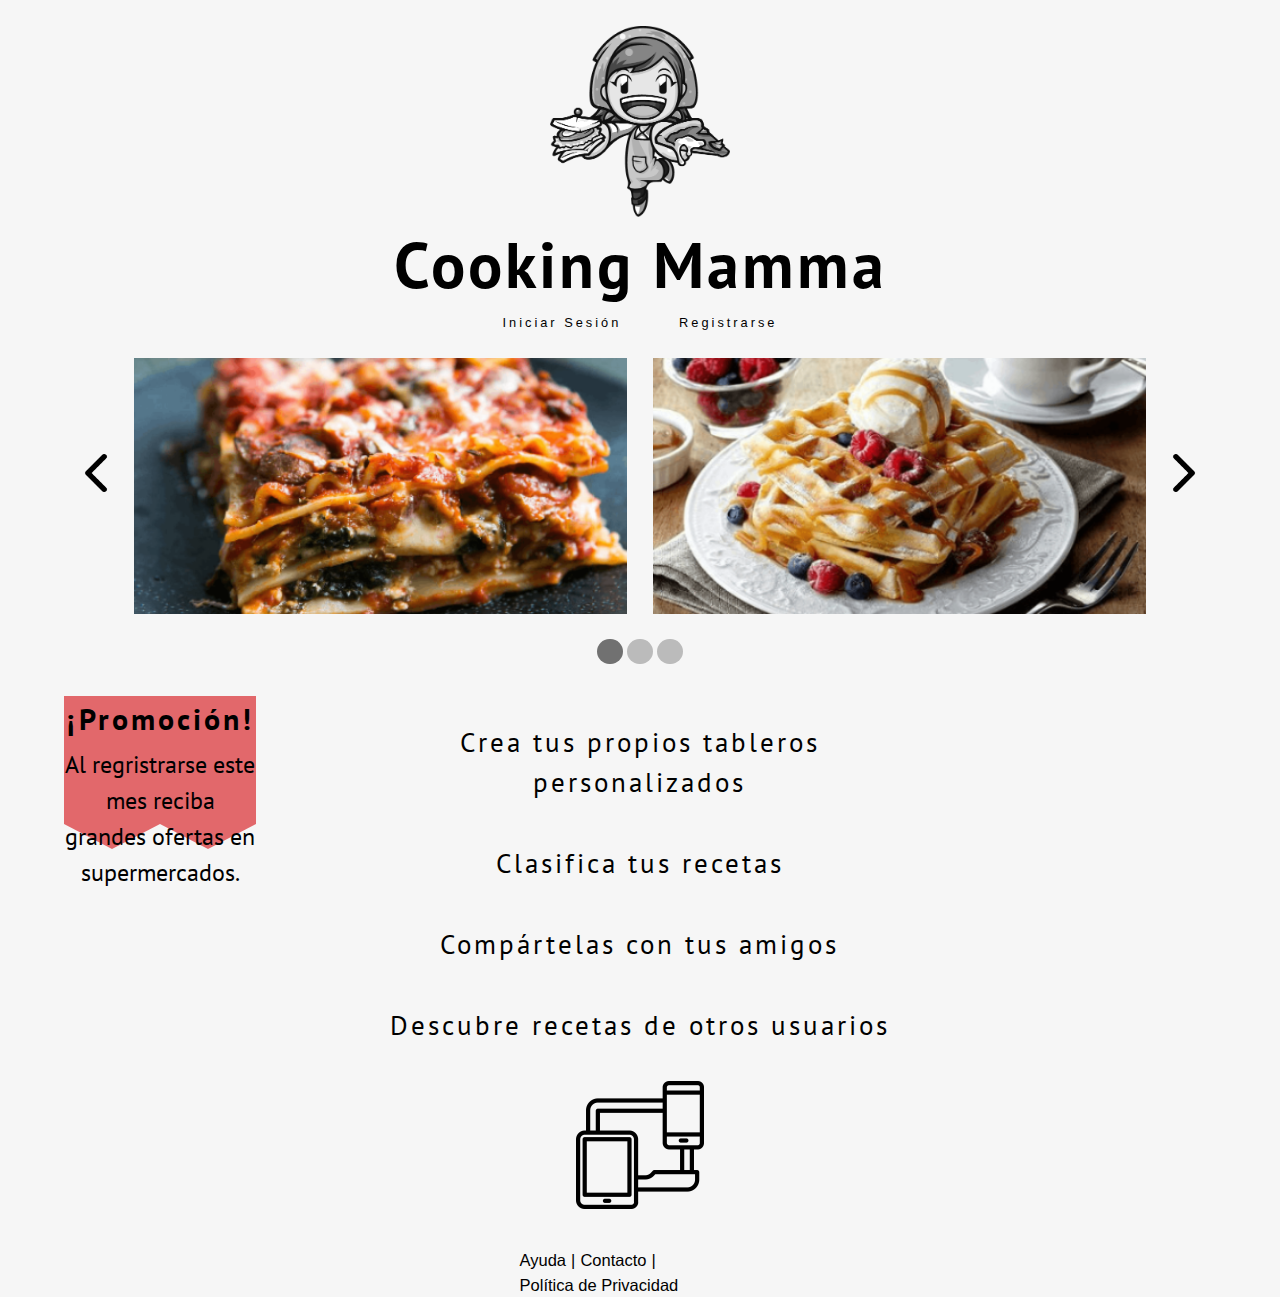
<file: Cooking mama/index_ppal.html>
<!DOCTYPE html> <!-- indica html5-->
    <html> <!-- etiqueta que engloba html-->
        <head> <!-- se van a introdcuir los metadatos: titulo, scripts,  hoja de estilo-->
            <!--Se introduce en el meta la configuración necesaria para que la pagina web se
            escale correctamente en los distintos dispositivos-->
            <meta charset="utf-8" name= "viewport" content="width=device-width, initial-scale=1.0">
            <link rel ="stylesheet" href="style/style_ppal.css"/>
            <link rel="stylesheet" href="https://www.w3schools.com/w3css/4/w3.css">
            <script src="https://ajax.googleapis.com/ajax/libs/jquery/3.4.1/jquery.min.js"></script>
            <link href="https://fonts.googleapis.com/css?family=PT+Sans&display=swap" rel="stylesheet">
        </head>
        <body>
          <script src = "script/javascript_principal.js">
          </script>
          <header>
            <div id = "img-titulo"> <img src="images/cookingMamma.png"/> </div>
            <div id = "nom_pagina"><p class=ptSans>Cooking Mamma</p></div>
            <nav>
              <a href="iniciarSesion.html"><p class = "opc_nav">Iniciar Sesión</p></a>
              <a href="registro.html"><p class = "opc_nav">Registrarse</p></a>
            </nav>
            <!--
            <div id = "img-titulo"> <img src="images/cookingMamma.png"/> </div>
            <div class = "titulo"> <p class=ptSans>Cooking Mamma</p></div>
            <nav>
              <a href="index.html"><h3>Inicio</h3></a>
              <a><h3>Buscador</h3></a>
              <a><h3>Configuración</h3></a>
            </nav>
            -->
          </header>
          <main>
            <div id="imagenes-moviles">
              <div class = "mov" id ="prev" onclick="plusSlides(-1,'imagenes-moviles')"> <img src = "images/movizq.png"/> </div>
              <div id = "img-movimiento">
                <div class="comida fade first_foto_moviles">
                  <div class = "food-foto"> <img src="images/comida1.png"/> </div>
                </div>
                <div class="comida fade">
                  <div class = "food-foto"> <img src="images/comida2.png"/> </div>
                </div>
                <div class="comida fade">
                  <div class = "food-foto"> <img src="images/comida3.png"/> </div>
                </div>
                <div class="comida fade">
                  <div class = "food-foto"> <img src="images/comida4.png"/> </div>
                </div>
                <div class="comida fade">
                  <div class = "food-foto"> <img src="images/comida5.png"/> </div>
                </div>
                <div class="comida fade">
                  <div class = "food-foto"> <img src="images/comida6.png"/> </div>
                </div>
                <br>
              </div>
              <div class = "mov" id ="next" onclick="plusSlides(1,'imagenes-moviles')"> <img src = "images/movdcha.png"/> </div>
              <div class="dots">
                <span class="dot active" onclick="currentSlide(1,'imagenes-moviles')"></span>
                <span class="dot" onclick="currentSlide(2,'imagenes-moviles')"></span>
                <span class="dot" onclick="currentSlide(3,'imagenes-moviles')"></span>
                <span class="dot" onclick="currentSlide(4,'imagenes-moviles')"></span>
                <span class="dot" onclick="currentSlide(5,'imagenes-moviles')"></span>
                <span class="dot" onclick="currentSlide(6,'imagenes-moviles')"></span>
              </div>
            </div>
            <div id="imagenes">
              <div class = "mov" id ="prev" onclick="plusSlides(-1,'imagenes')"> <img src = "images/movizq.png"/> </div>
              <div id = "img-movimiento">
                <div class="comida fade first_foto">
                  <div class = "food-foto"> <img src="images/comida1.png"/> </div>
                  <div class = "food-foto"> <img src="images/comida2.png"/> </div>
                </div>
                <div class="comida fade">
                  <div class = "food-foto"> <img src="images/comida3.png"/> </div>
                  <div class = "food-foto"> <img src="images/comida4.png"/> </div>
                </div>
                <div class="comida fade">
                  <div class = "food-foto"> <img src="images/comida5.png"/> </div>
                  <div class = "food-foto"> <img src="images/comida6.png"/> </div>
                </div>
                <br>
              </div>
              <div class = "mov" id ="next" onclick="plusSlides(1,'imagenes')"> <img src = "images/movdcha.png"/> </div>
              <div class="dots">
                <span class="dot active" onclick="currentSlide(1,'imagenes')"></span>
                <span class="dot" onclick="currentSlide(2,'imagenes')"></span>
                <span class="dot" onclick="currentSlide(3,'imagenes')"></span>
              </div>
            </div>
            <div id = "promotion">
              <div class= "rectangle">
                <b><p class="ptSans tit_promocion">¡Promoción!</p></b>
                <p class="ptSans offer">Al regristrarse este mes reciba grandes ofertas en supermercados.</p>
              </div>
              <div class= "triangle">
              </div>
              <div class= "triangle">
              </div>
            </div>
            <div id = "informacion">
              <p class=ptSans>Crea tus propios tableros personalizados</p>
              <br>
              <p class=ptSans>Clasifica tus recetas</p>
              <br>
              <p class=ptSans>Compártelas con tus amigos</p>
              <br>
              <p class=ptSans>Descubre recetas de otros usuarios</p>
            </div>
              <div id = "dispositivos"><img src="images/dispositivos.png"/></div>
          </main>
          <footer>
            <div id = "footerOptions">
              <a class = "footer-choices"><p>Ayuda</p></a>
              <p class = "footer-choices">|</p>
              <a class = "footer-choices"><p>Contacto</p></a>
              <p class = "footer-choices">|</p>
              <a class = "footer-choices"><p>Política de Privacidad</p></a>
            </div>
          </footer>
        </body>
    </html>
</file>
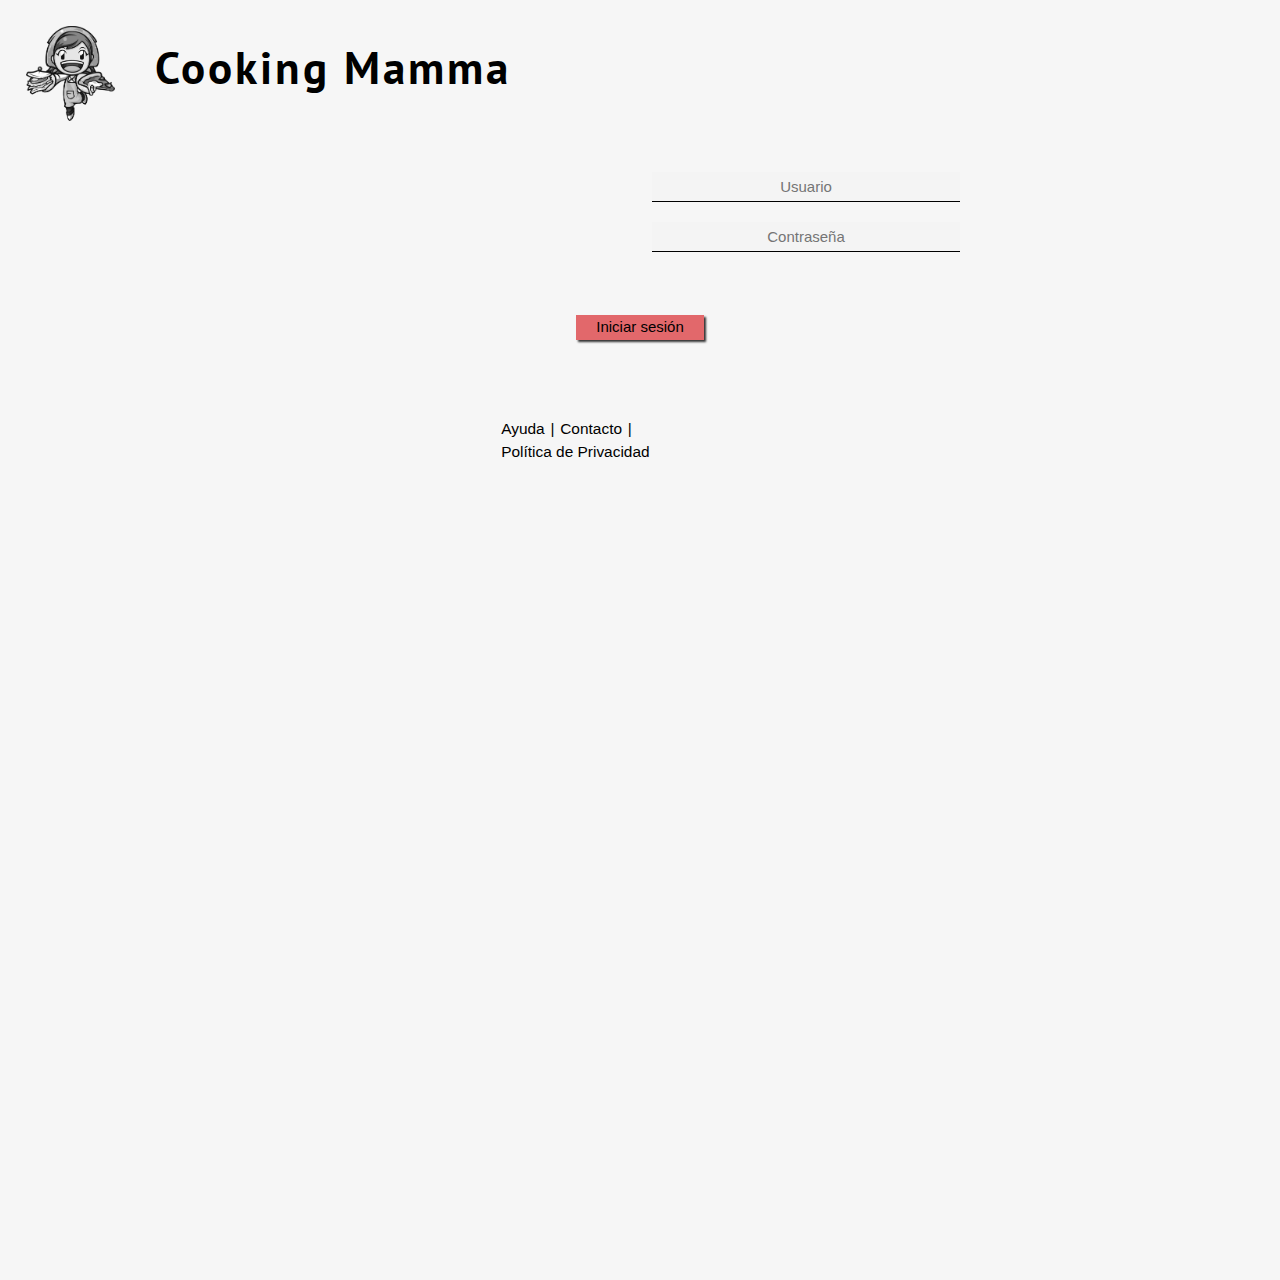
<file: Cooking mama/iniciarSesion.html>
<!--INICIO SESIÓN-->
<!DOCTYPE html>
<html>
	<head> <!-- se van a introdcuir los metadatos: titulo, scripts,  hoja de estilo-->
			<!--Se introduce en el meta la configuración necesaria para que la pagina web se
			escale correctamente en los distintos dispositivos-->
			<meta charset="utf-8" name= "viewport" content="width=device-width, initial-scale=1.0">
			<link rel ="stylesheet" href="style/style_general.css"/>
			<link rel ="stylesheet" href="style/style_inicioSesion.css"/>
			<link rel="stylesheet" href="https://www.w3schools.com/w3css/4/w3.css">
			<script src="https://ajax.googleapis.com/ajax/libs/jquery/3.4.1/jquery.min.js"></script>
			<link href="https://fonts.googleapis.com/css?family=PT+Sans&display=swap" rel="stylesheet">
			<link href="https://fonts.googleapis.com/css?family=Montserrat&display=swap" rel="stylesheet">
			<script src="script/javascript_cookies.js"></script>
	</head>

	<body onload="cargarDatos()">
		<script src="script/javascript_antiguo.js"></script>
		<script src="script/javascript_header.js"></script>
		<header>
			<div id = "img-titulo"> <img src="images/cookingMamma.png"/> </div>
			<div id = "nom_pagina"><p class="ptSans ppal" onclick="irPrincipal()">Cooking Mamma</p></div>

		</header>
			<!--fin de encabezado-->

<div id= "iniciar">
  <form action= "#">
    <ul class= "lista">
      <li>
        <input type="text" id="usuario" name="usuario" placeholder="Usuario" required >
      </li>

      <li>
        <input type="password" id="contrasena" name="contrasena" placeholder="Contraseña" required maxlength="8" pattern="[A-Za-z][A-Za-z0-9]*[0-9][A-Za-z0-9]*" title="La contraseña debe empezar con una letra y contener al menos un dígito">
      </li>
    </ul>
		<p id="mE1" class="noVisible"> Usuario o contraseña incorrectos </p>

		<button type="button" class="boton" name="button" onclick="iniciarSesion()">Iniciar sesión</button>

  </form>
</div>


<footer>
	<div id = "footerOptions">
		<a class = "footer-choices"><p>Ayuda</p></a>
		<p class = "footer-choices">|</p>
		<a class = "footer-choices"><p>Contacto</p></a>
		<p class = "footer-choices">|</p>
		<a class = "footer-choices"><p>Política de Privacidad</p></a>
	</div>
</footer>



</body>


</html>
</file>
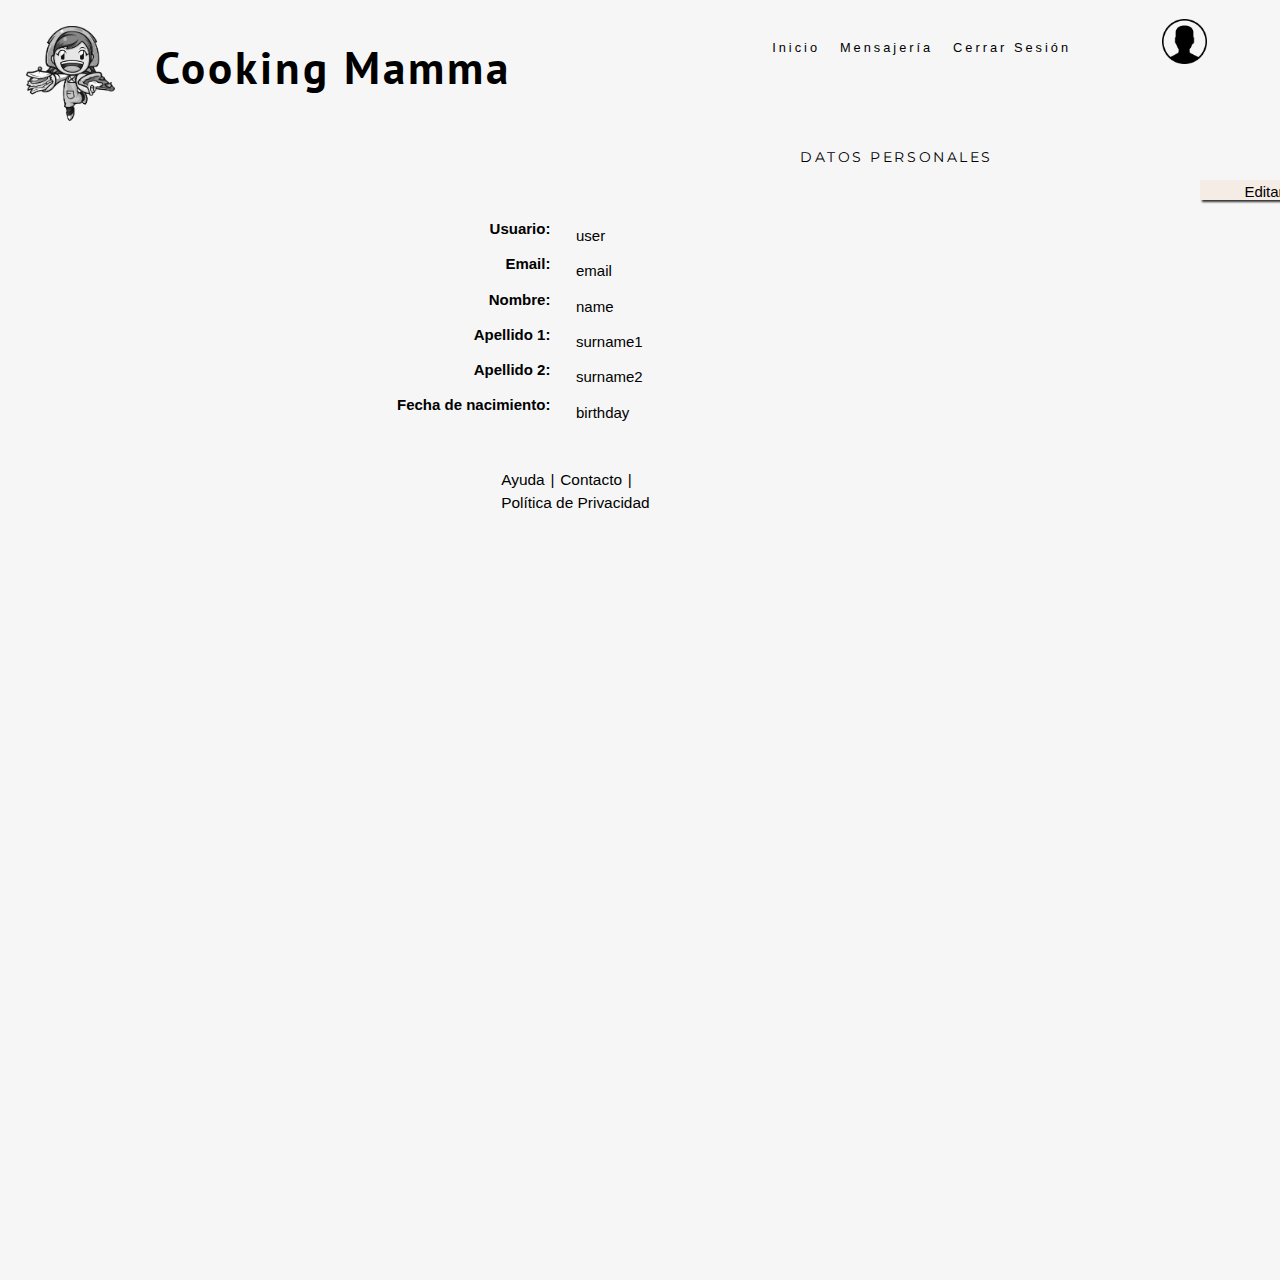
<file: Cooking mama/miCuenta.html>
<!-- MI CUENTA -->
<!DOCTYPE html>
<html>
	<head> <!-- se van a introdcuir los metadatos: titulo, scripts,  hoja de estilo-->
			<!--Se introduce en el meta la configuración necesaria para que la pagina web se
			escale correctamente en los distintos dispositivos-->
			<meta charset="utf-8" name= "viewport" content="width=device-width, initial-scale=1.0">
			<link rel ="stylesheet" href="style/style_general.css"/>
			<link rel ="stylesheet" href="style/style_cuenta.css"/>
			<link rel="stylesheet" href="https://www.w3schools.com/w3css/4/w3.css">
			<script src="https://ajax.googleapis.com/ajax/libs/jquery/3.4.1/jquery.min.js"></script>
			<link href="https://fonts.googleapis.com/css?family=PT+Sans&display=swap" rel="stylesheet">
			<link href="https://fonts.googleapis.com/css?family=Montserrat&display=swap" rel="stylesheet">
			<script src="script/javascript_cookies.js"></script>
	</head>

	<body onload="cargarDatos()">
		<script src="script/javascript_antiguo.js"></script>
		<script src="script/javascript_header.js"></script>
		<header>
			<div id = "img-titulo"> <img src="images/cookingMamma.png"/> </div>
			<div id = "nom_pagina"><p class=ptSans>Cooking Mamma</p></div>
			<div id="actual_user">
				<div id="actual_user_picture"><a href="miCuenta.html"><img src="images/user.png"/></a></div>
				<div id="actual_user_name" onclick="location.href='miCuenta.html'"><p></p></div>
			</div>
			<!-- El nav contiene las distintas paginas a las que se pueden acceder desde una determinada pagina-->
			<nav>
				<a href="tableros.html"><p class = "opc_nav">Inicio</p></a>
				<a href="index_chat.html"><p class = "opc_nav">Mensajería</p></a>
				<p class = "opc_nav endSession" onclick = "openPopUp('popUpCloseSession')">Cerrar Sesión</p>
				<!-- Contenedor con pop Up de cerrar Sesion-->
				<div id = "popCloseSession">
					<span id = "popUpCloseSession">
						<div id= "closeSession">
							<!-- Mensaje de cerrar sesion-->
							<p class = "ptSans">
								¿Seguro que desea cerrar sesión?
							</p>
							<br>
						</div>
						<!-- Botones que sirven cerrar sesion o no-->
						<div id= "optionsClose">
							<button class = "bottons ptSans" onclick="closePopUp('popUpCloseSession')">
								Cancelar
							</button>
							<button class = "bottons ptSans" onclick="closePopUp('popUpCloseSession'); location.href='index_ppal.html'">
								Aceptar
							</button>
						</div>
					</span>
				</div>
			</nav>
		</header>
			<!--fin de encabezado-->


			<!--Datos personales-->
			<div class="cuenta">
			<p class = "montserrat">DATOS PERSONALES</p>
		  </div>

			<!--etiqueta usuario-->
				<div class="etiquetasDatos"><p>Usuario:</p></div>
				<div class="datos"><p id="userData">user</p></div>

				<div class="etiquetasDatos"><p>Email:</p></div>
				<div class="datos"><p id="emailData">email</p></div>

				<div class="etiquetasDatos"><p>Nombre:</p></div>
				<div class="datos"><p id="nameData">name</p></div>

				<div class="etiquetasDatos"><p>Apellido 1:</p></div>
				<div class="datos"><p id="surname1Data">surname1</p></div>

				<div class="etiquetasDatos"><p>Apellido 2:</p></div>
				<div class="datos"><p id="surname2Data">surname2</p></div>

				<div class="etiquetasDatos"><p>Fecha de nacimiento:</p></div>
				<div class="datos"><p id="birthdayData">birthday</p></div>


				<!--boton editar-->
				<button type="button" id="editar" class="boton" onclick="editarDatos()">Editar</button>

				<!--boton guardar-->
				<button type="button" id="guardar" class="boton2" onclick="guardarDatos()">Guardar cambios</button>




				<footer>
					<div id = "footerOptions">
						<a class = "footer-choices"><p>Ayuda</p></a>
						<p class = "footer-choices">|</p>
						<a class = "footer-choices"><p>Contacto</p></a>
						<p class = "footer-choices">|</p>
						<a class = "footer-choices"><p>Política de Privacidad</p></a>
					</div>
				</footer>


	</body>


</html>
</file>
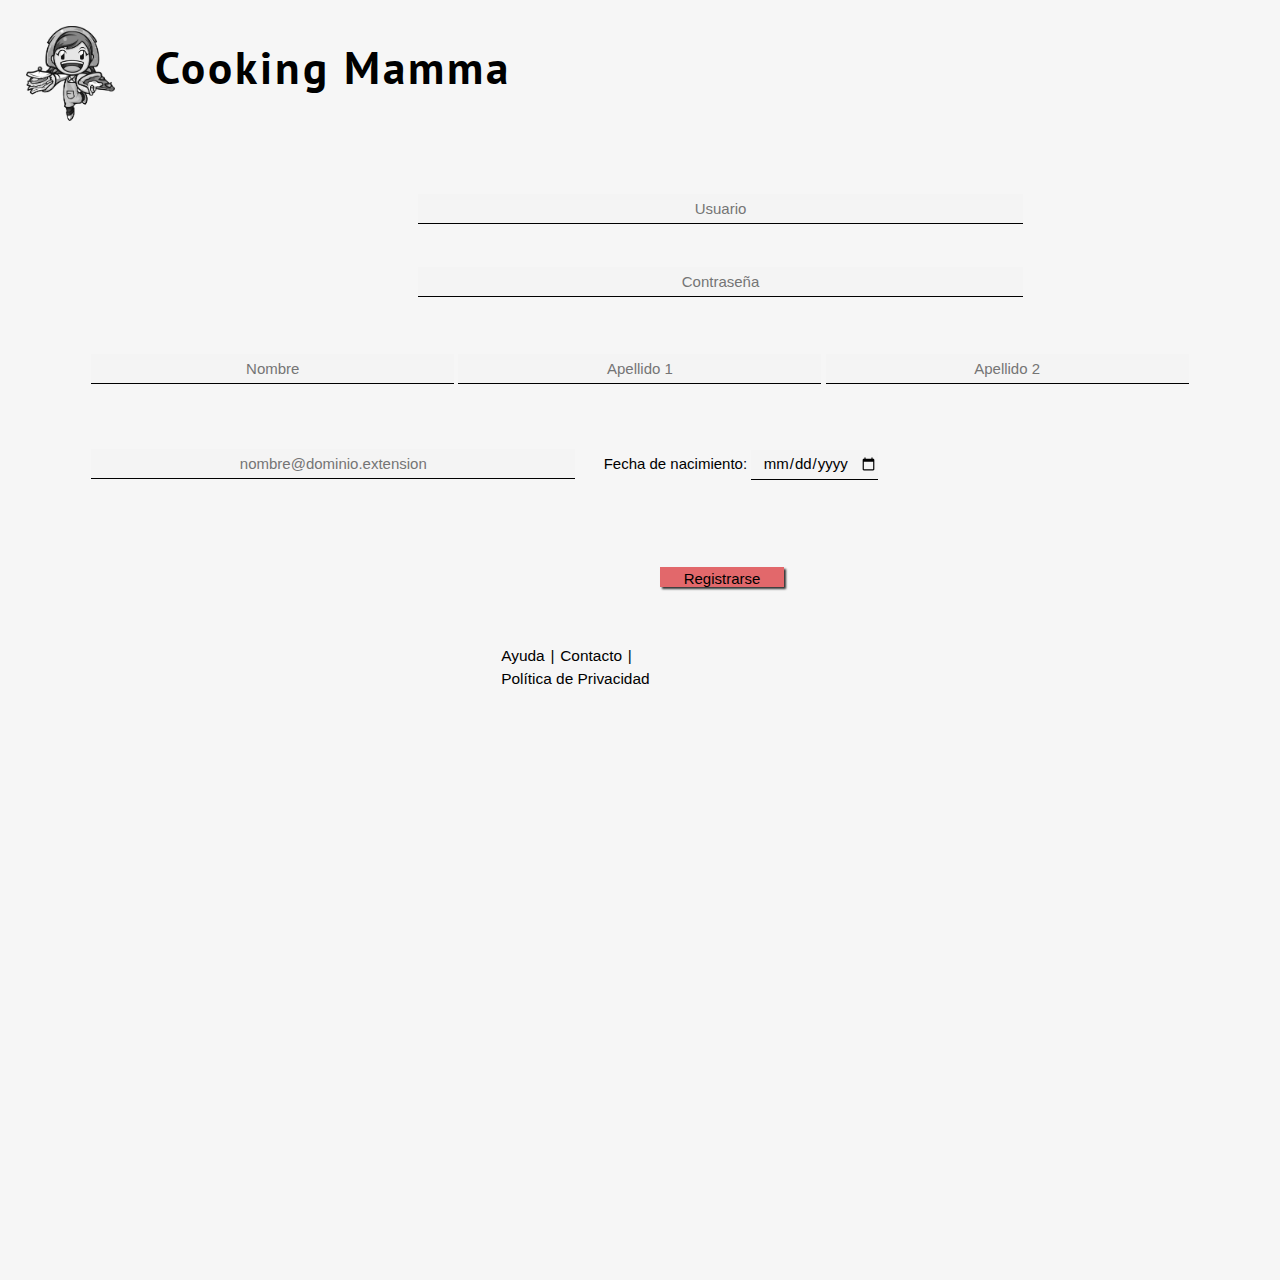
<file: Cooking mama/registro.html>
<!-- FORMULARIO-->
<!DOCTYPE html>
<html>
	<head> <!-- se van a introdcuir los metadatos: titulo, scripts,  hoja de estilo-->
			<!--Se introduce en el meta la configuración necesaria para que la pagina web se
			escale correctamente en los distintos dispositivos-->
			<meta charset="utf-8" name= "viewport" content="width=device-width, initial-scale=1.0">
			<link rel ="stylesheet" href="style/style_general.css"/>
			<link rel ="stylesheet" href="style/style_registro.css"/>
			<link rel="stylesheet" href="https://www.w3schools.com/w3css/4/w3.css">
			<script src="https://ajax.googleapis.com/ajax/libs/jquery/3.4.1/jquery.min.js"></script>
			<link href="https://fonts.googleapis.com/css?family=PT+Sans&display=swap" rel="stylesheet">
			<link href="https://fonts.googleapis.com/css?family=Montserrat&display=swap" rel="stylesheet">
			<script src="script/javascript_cookies.js"></script>
	</head>

	<body onload="cargarDatos()">
		<script src="script/javascript_antiguo.js"></script>
		<script src="script/javascript_header.js"></script>
		<header>
			<div id = "img-titulo"> <img src="images/cookingMamma.png"/> </div>
			<div id = "nom_pagina"><p class="ptSans ppal" onclick="irPrincipal()">Cooking Mamma</p></div>
		</header>
			<!--fin de encabezado-->


<!--form-->

    <div id= "contenedor-form">
        <form name="formulario">

          <!-- CAMPOS FORMULARIO REGISTRO -->
          <ul>
            <li>
							<br>
              <input type="text" id="user" placeholder="Usuario">
            </li>

            <li>
							<br>
              <input type="password" id="password" name="password" placeholder="Contraseña" required maxlength="8" pattern="[A-Za-z][A-Za-z0-9]*[0-9][A-Za-z0-9]*" title="La contraseña debe empezar con una letra y contener al menos un dígito">
            </li>
          </ul>


          <ul>
						<li>
							<br>
              <input type="text" id="name" name="name" placeholder="Nombre" required>

              <input type="text" id="lastname1" name="lastname1" placeholder="Apellido 1" required>

              <input type="text" id="apellido" name="apellido" placeholder="Apellido 2" required>
						</li>

            <li>
							<br>
							<br>
             <input type="text" id="email" name="email" placeholder="nombre@dominio.extension" required size="50">

						 <label for="date"> Fecha de nacimiento: </label>
						 <input type="date" id="date" name="date" required>
            </li>

          </ul>

          <ul>

              <!--input type="submit" class="crear" value="Crear Cuenta" onclick="crearCookie2()"-->
							<button type="button" class="register" onclick="crearCookie2()">Registrarse</button>
          </ul>
        </form>
    </div>


			<footer>
				<div id = "footerOptions">
					<a class = "footer-choices"><p>Ayuda</p></a>
					<p class = "footer-choices">|</p>
					<a class = "footer-choices"><p>Contacto</p></a>
					<p class = "footer-choices">|</p>
					<a class = "footer-choices"><p>Política de Privacidad</p></a>
				</div>
			</footer>


</body>


</html>
</file>
<file: Cooking mama/style/style_general.css>
html {
  height:100vw;
	width:100vw;
	background-color:#F6F6F6;
  overflow-y: scroll;
}
/*El cuerpo de la estructura ocupará un poco menos que el total de la página*/
body {
  height:100vw;
	width:100vw;
	margin:0%;
}
/*Para poder acceder a un tipo de letra externo se exporta al stylesheet un nuevo
tipo de fuente proveniente de un link de google, a esa nueva tipografía se la denominará PT Sans,
el nombre que se le da, "ptSans", será el nombre al que se accederá en los distintos textos*/
.ptSans{
	font-family: 'PT Sans', sans-serif;
}
.montserrat{
  font-family: 'Montserrat', sans-serif;
}
.ppal{
  cursor: pointer;
}
/*El header tendrá un margen con respecto a la página total,
este actuará como bloque, y se repartirán los elementos que haya en el de forma ordenada. El
texto se alineará al centro*/
header {
	overflow:hidden;
  display: block;
  margin:0%;
  padding:0%;
  border:0%;
}
/*El porcentaje de ocupación de la imagen dentro del espacio reservado para ella*/
#img-titulo img {
	width:7vw;
  margin:0%;
  padding:0%;
  border:0%;
}
/*Las características del espacio reservado para la imagen del logo, que será de un ancho de 17%,
teniendo márgen y estando a la derecha de la página*/
#img-titulo{
	width: 7vw;
  padding:0%;
  border:0%;
  margin:2vw;
	float: left;
	overflow:auto;
}
/*El espacio que podrá ocupar el texto dellogo de la empresa, así como las características del texto que en el se encuentra*/
#nom_pagina{
  width: 30vw;
  margin-top: 2.65vw;
  margin-bottom: 2.65vw;
	padding: 0%;
	border:0%;
  float: left;
  font-weight: bold;
	overflow: auto;
	letter-spacing: 3px;
  text-align: center;
  font-size: 3.5vw;
}
#actual_user{
  width: 15vw;
  float: right;
  text-align: center;
}
#actual_user_picture{
  width: 3.5vw;
  float: both;
  margin-top: 1.5vw;
  margin-left: 5.75vw;
  margin-right: 5.75vw;
}
#actual_user_picture img{
  width: 3.5vw;
}
#actual_user_name{
  width: 15vw;
  float: both;
  text-align: center;
}
/*Opciones que se encuentran en el navegador para ir a la incripcion o al inicio de sesion*/
nav{
  width: 26vw;
  margin: 0%;
  padding: 0%;
  border: 0%;
  margin-top: 3vw;
  margin-bottom: 3vw;
	font-size: 1vw;
	float: right;
	overflow:auto;
	text-align: center;
  letter-spacing: 3px;
}
.opc_nav{
  margin:0%;
  display:inline-block;
}
/*Los párrafos se muestran en línea*/
p{
	margin:0%;
	border:0%;
	padding:0%;
}

/*Cuando un link que se muestra en la página no ha sido previamente visitado*/
a:link {
	color: black;
}
/*Cuando el link que se muestra en la página ya ha sido visitado aparecerá de un color distinto*/
a:visited {
	color:#AA6957;
}
/*Cuando hay un link en la ´página, no aparecerá con subrayado*/
a{
	text-decoration: none;
  margin:0%;
  padding:0%;
  border:0%;
  margin-left: 2%;
  margin-right: 2%;
}
.endSession{
  margin-left: 2%;
  margin-right: 2%;
}
/*Pop Up de adicionar un nuevo producto con sus caracteristicas*/
#popCloseSession{
	cursor: pointer;
	display: none;
	-webkit-user-select: none;
	-moz-user-select: none;
	-ms-user-select: none;
	user-select: none;
	float: left;
	width: 20vw;
  margin: 2vw;
  margin-left: 2vw;
  margin-right: 2vw;
}
#popCloseSession #popUpCloseSession{
	width: 20vw;
	display:none;
	background-color: #F5ECE6;
	color: rgb(0, 0, 0);
	text-align: center;
	z-index: 2;
	left:17%;
	right:17%;
	-webkit-animation: fadeIn 1s;
	animation: fadeIn 1s;
}

/*Posicion de los botones*/
.bottons{
  margin: 0.5vw;
}

/*FOOTER*/
footer{
  width: 100vw;
  clear: both;
}
/*Disposicion de las opciones que se encuentra en el footer*/
#footerOptions{
  display: inline-block;
  clear: both;
  width: 25vw;
  height: 2vw;
  margin:0%;
  padding:0%;
  border:0%;
  margin-top:3%;
  margin-left: 37.5vw;
  margin-right: 37.5vw;
  text-align: center;
  padding-left: 1.2%;
  padding-right: 1.2%;
}
.footer-choices{
  float:left;
  text-align: center;
  font-size: 103%;
}
</file>
<file: Cooking mama/style/style_guia.css>
#mitablero{
	background-color:rgba(232, 177, 175, 1);
	box-sizing:border-box;
	border: 1px solid  black;
	border-radius:10px;
  left:822px;
  top:265px;
  width:270px;
  height:39px;
  display:flex;
  font-size:33px;
  color:black;
	float: left;
	margin-left: 39%;
	margin-top: 6%;
	margin-bottom: 2%;

}

#texto_tablero{
	align-self:center;
  padding:2px 2px 2px 2px;
  box-sizing:border-box;
  width:100%;
	font-family:'Arial';
  font-weight:400;
  font-style:normal;
  letter-spacing:normal;
  color:#333333;
  vertical-align:none;
  text-align:center;
  line-height:normal;
  text-transform:none;

}

#ayuda{
  width: 60%;
  height: auto;
  border: 2px solid black;
 	margin-left: 20%;
	margin-right: 10%;
	margin-top: 10%;
	box-sizing: border-box;
	border-radius: 10px;
	background-color: #F5ECE6;
	opacity: 0.8;
}

#ayuda_text{
	width: 50%;
	margin-left: 30%;
	border: 0px solid black;
	position: relative;
	box-sizing: border-box;
	margin-top: 1%;
	text-align: center;

 }

 #ayuda_text p{
	 text-shadow:1px 1px 5px rgba(0, 0, 0, 0.647058823529412);
	 -moz-text-shadow:1px 1px 5px rgba(0, 0, 0, 0.647058823529412);
	 font-family:'Arial';
	 font-size:30px;
 }



.paso{
	margin-top: 2%;
	width: 40%;
	border: 0px solid black;
	margin-left: 27%;
}
.paso p{
	font-size:20px;
	text-align: center;

}

#nom{
	text-transform: uppercase;
}
#texto_ayuda1{
	width: 50%;
	margin-left: 30%;
	width: 50%;
	margin-left: 30%;
	border: 0px solid black;
	text-align: justify;

}
#boton_crear{
	width: 40%;
	height: 20%;
	border: 1px solid black;
	margin-left: 30%;
	background-color:rgba(232, 161, 175, 1);
	padding: 1%;
	overflow: hidden;
	border-radius: 20px;
	margin-bottom: 5%;
	margin-top: 2%;

}


.next{
	border: 0px solid black;
	width: 3%;
	float: right;
	margin-right: 1%;
}




#siguiente{
	width: 100%;
	height: 100%;

}

#boton_crear p{
	align-self:center;
  padding:2px 2px 2px 2px;
  box-sizing:border-box;
  width:100%;
	font-family:'Arial';
  font-weight:400;
  font-style:normal;
  letter-spacing:normal;
  color:#333333;
  vertical-align:none;
  text-align:center;
  line-height:normal;
  text-transform:none;
}

#plus{
	width: 10%;
	height: 10%;
	float: right;
	border-radius: 2px;
	margin-top: 7%;

}

.paso #dos{
	display: none;
}

.paso #tres{
	display: none;
}

#circle{
	width: 15%;
	height: 10%;
	border: 0px solid black;
	overflow: hidden;
	margin-left: 45%;
	margin-top: 1%;
    margin-bottom: 1%;
}
.circulo{
  width: 20px;
  height: 20px;
   -moz-border-radius: 50%;
   -webkit-border-radius: 50%;
   border-radius: 50%;
   background: grey;
	 float: left;

}
#a{
	background: black;
}

#b{
	margin-left: 2%;
	margin-right: 2%;
}


#insert{
	border: 1px solid grey;
	width: 30%;
	text-align: center;
	border-radius: 10px;
	height: auto;
	color: grey;
	position: relative;
	margin-top: 2%;
	margin-left: 30%;
	/*display: none;*/

}


#texto_ayuda2{
	width: 50%;
	margin-left: 30%;
	width: 50%;
	margin-left: 20%;
	border: 0px solid black;
	display: none;
}

#upload{
	width: 5%;
	height: 5%;
	position: relative;
	float: right;
	margin-right: 30%;
}

#descripcion{
	width: 60%;
	height: 50%;
	border: 1px solid grey;
	margin-left: 20%;
	margin-top: 1%;
	color: grey;
	border-radius: 10px;
	text-align: center;

}

#mas{
	width: 3%;
	height: 3%;
}

#texto_ayuda3{
	width: 50%;
	margin-left: 30%;
	text-align: justify;
	display: none;

}

/*Footer*/
footer{
	clear: both;
	width: auto;
	height: 60px;
	margin-top: 2%;
}

/*LINKS FOOTER*/

.fin{
	width: auto;
	height: 50px;
	margin-right: 35%;
	margin-left: 35%;
}

.fin ul li{
	list-style: none; /*quitar los puntos del menu*/
	float: left;  /*para cada enlace se pone a la izda y se ven en horizontal*/

}

.fin ul li a{
	text-decoration: none; /*Quitamos color a los botones del menu*/
	padding: 5px 10px; /*Dejamos espacio de 10 px entre cada link y 12 de abajo*/
	border: 0px solid #ccc; /*se le pone una cajetilla para cada enlace con 1px pero lo dejamos a 0 para que no se vea*/
	box-sizing: border-box; /*controla las anchuras correctas para el uso del padding*/
	color: black; /*color del texto rojo*/

}


.fin ul li a:hover{ /*Hover permite añadir transiciones al menu*/
	background: #e0e0e0;
	color: black;
	transition: background 1s, color 1s;
}

.fin ul li a.barritas{
	border-right: 2px solid black;
	border-left: 2px solid black;

}
</file>
<file: Cooking mama/style/style_buscador.css>
#input-search{ /*campo de busqueda*/
    width: 20%;
    height: 10%;
    font-size: 10px;
    text-indent: 10px;
		margin-top: 1%;
		margin-left: 20%;
}

.content-search{ /* deplegable de busqueda */
    width: 30%;
    height: 20%;
    position: fixed;
    top: 25%;
    right: 10%;
    background: #F5ECE6;
    display: none;
}

.content-table{ /* resultado de la busqueda */
		max-height: 100px;
    background: rgba(0,0,0,0.1);
    overflow-y: visible;
    overflow-x: hidden;
}

.content-table table{
    width: 100%;

}

tbody tr td a{ /* filas de la tabla*/
    display: block;
    padding: 10px;
    color: black;
    text-decoration: none;
}

tbody tr td a:hover{
    background: rgba(0,0,0,0.3);
}

#table_length, #table_filter, #table_info, #table_paginate{
    display: none;
}


h3{
	font-size: 110%;
	font-family:'Arial';
	font-weight:400;
	font-style:normal;
	letter-spacing:normal;
  color: white;
	text-align:center;

}
/*Cajetilla añadir lista*/
.divAdd{
	width: 100%;
	height: 95px;
	margin-bottom: 1%;

}

#añadir_lista{
background-color:rgba(226, 104, 107, 1);
box-sizing:border-box;
border: solid 1px black;
border-radius:10px;
width:180px;
height:39px;
display:flex;
font-size:20px;
color:black;
float: left;
margin-top: 3%;
margin-right: 25%;
margin-left: 3%;
cursor: pointer;
}
.añadirText{
	align-self:center;
	box-sizing:border-box;
	width:70%;
	font-family:'Arial';
	font-weight:400;
	font-style:normal;
	letter-spacing:normal;
	color:black;
	vertical-align:none;
	text-align:center;
	line-height:normal;
	text-transform:none;
}
#img_añadir{
	position:absolute;
	width:2%;
	height:auto;
}
#añadir{
	width: 15%;
	height: 50%;
	margin-top: 3.5%;
	margin-left: 5%;
}



.point{
	cursor: pointer;
}

.plus{
	width: 100%;
	height: 100%;
	cursor: pointer;
}

.cajetilla .plus{
	width: 10%;
	height: 10%;
	cursor: pointer;
  float: right;
}

.cajetilla{
		width: 30%;
		height: 90%;
		background-color:rgba(226, 104, 107, 1);
		float: left;
		padding: 1%;
		margin-left: 2.5%;
		margin-bottom: 3%;
		box-sizing: border-box;
		z-index: 1;
		position: relative;
}

.tresPuntos{
	width: 25px;
	height: auto;
	top: 20px;
	right: 20px;
	position: absolute;
}

.receta{
	width: 70%;
	height: 100px;
	padding: 10px;
	border-radius: 8%;
	margin-top: 10%;
	margin-left: 12%;
	margin-bottom: 18%;
	background: #F5ECE6;
	z-index: 2;
}

.x{
color: #72094D;
position: relative;
width: 5%;
height: auto;
float:right;
cursor: pointer;
}

p{
	font-size: 100%;
	cursor: pointer;
}

/*IMAGENES DE LA COMIDA*/
.comida{
	width: 48%;
	height: 64%;
	float: left;
	padding-right: 3%;
	box-sizing: border-box;
	border-radius: 8%;
}

/*DIV DE LOS ICONOS DE ME GUSTA, COMENTAR Y COMPARTIR*/
.emojis{
	width: 40%;
	height: 50%;
	padding: 6px;
	margin-top: 2px;
	float: left;
	position: relative;
	clear: both;
}

.like{
	width: 100%;
	height: 100%;
	cursor: pointer;
}

/*TOOLTIP DE ME GUSTA*/
.megusta{
	width: 100%;
	height: 100%;
	float: left;
	margin-top: 5%;
}

/*TOOLTIP DE COMENTARIO*/
.comentario{
	width: 100%; 		overflow: hidden;
	height: 100%;
	float: left;
	margin-top: 5%;
	margin-right: 10%;
	margin-left: 10%;
}

/*TOOLTIP DE COMPARTIR*/
.compartir{
	width: 100%; 		overflow: hidden;
	height: 100%;
	float: left;
	margin-top: 5%;
	margin-left: 10%;
}

/*DISEÑO DEL TOOLTIP*/
.tooltip {
    position: relative;
    display: inline-block;
		width: 20%;
		float: left;
}
.tooltip .tiptext {
    visibility: hidden;
    width: 310%;
    background-color: #F9FFAD;
    color: black;
    text-align: center;
    border-radius: 3px;
    padding: 3px 0;
    position: absolute;
    z-index: 1;
}
.tooltip .tiptext::after {
    position: absolute;
    border-width: 1px;
    border-style: solid;
}
.tooltip:hover .tiptext {
    visibility: visible;
}

.tooltip.bottom .tiptext{
    margin-left: -60px;
    top: 90%;
    left: 240%;
}
.tooltip.bottom .tiptext::after{
    margin-left: -5px;
    bottom: 100%;
    left: 50%;
}

/*FECHA*/
.fecha{
	width: 40%; overflow: hidden;
	height: 30%;
	float: right;
	box-sizing: border-box;
}

.tipof{
	font-size: 60%;
	color: #5B3924;
	cursor: default;
}
</file>
<file: Cooking mama/style/style_lista.css>
#todasListas{
	position: relative;
}

.point{
	cursor: pointer;
}

.plus{
	width: 100%;
	height: 100%;
	cursor: pointer;
}

.tick{
	width: 4%;
	height: auto;
	top: 36px;
	right: 180px;
	position: absolute;
	cursor: pointer;
	display: none;
}

.cajetilla .plus{
	width: 10%;
	height: auto;
	cursor: pointer;
  float: right;
	bottom: 14px;
	right: 14px;
	margin-top: 20px;
	position: absolute;
}


/* Popup */
.popupAL {
  cursor: default;
	float: right;
	width: 40%;
	display: none;
}

.popupAL .popuptextAL {
	left: 16%;
	top: 20%;
	z-index: 3;
	width: 25%;
	height: auto;
	padding-bottom: 8px;
	background: #F5ECE6;
	position: absolute;
	box-sizing: border-box;
}


.popupAL .show {
	display: block;
  -webkit-animation: fadeIn 1s;
  animation: fadeIn 1s
}


@-webkit-keyframes fadeIn { /*webkit hace que funciones en los distintos navegadores*/
  from {opacity: 0;}
  to {opacity: 1;}
}


.textoPopupAL{
	cursor: default;
	margin-left: 9%;
	font-family: sans-serif;
	font-size: 90%;
	color: black;
}

#BtnAdd{
	margin-left: 37%;
	margin-top: 3%;
	float: left;
	cursor: pointer;
}

#BtnCancel{
	margin-left: 3%;
	margin-top: 3%;
	float: left;
	cursor: pointer;
}



.cajetilla{
		width: 30%;
		height: 90%;
		background-color:rgba(226, 104, 107, 1);
		float: left;
		padding: 1%;
		margin-left: 2.5%;
		margin-bottom: 3%;
		box-sizing: border-box;
		z-index: 1;
		position: relative;
}

.tresPuntos{
	width: 25px;
	height: auto;
	top: 20px;
	left: 20px;
	position: absolute;
	cursor: pointer;
}

h3{
	font-size: 110%;
	font-family:'Arial';
	font-weight:400;
	font-style:normal;
	letter-spacing:normal;
  color: white;
	text-align:center;

}



/*Cajetilla añadir lista*/
.divAdd{
	width: 100%;
	height: 95px;
	margin-bottom: 1%;

}

#añadir_lista{
background-color:rgba(226, 104, 107, 1);
box-sizing:border-box;
border: solid 1px black;
border-radius:10px;
width:180px;
height:39px;
display:flex;
font-size:20px;
color:black;
float: left;
margin-top: 3%;
margin-right: 25%;
margin-left: 2.5%;
cursor: pointer;
}
.añadirText{
	align-self:center;
	box-sizing:border-box;
	width:70%;
	font-family:'Arial';
	font-weight:400;
	font-style:normal;
	letter-spacing:normal;
	color:black;
	vertical-align:none;
	text-align:center;
	line-height:normal;
	text-transform:none;
}
#img_añadir{
	position:absolute;
	width:1.5%;
	height:auto;
}
#añadir{
	width: 15%;
	height: 50%;
	margin-top: 2%;
	margin-left: 5%;
}




/*DROPDOWN tres puntitos*/

.dropdown-content {
  display: none;
	position: absolute;
  background-color: #E8B1AF;
	border-radius: 6px;
	width: 23%;
  overflow: auto;
	margin-left: 5%;
	cursor: pointer;
	top: 50px;
	z-index: 1;
}

.dropdown-content a {
  color: black;
  padding: 12px 16px;
  text-decoration: none;
  display: block;
}
.dropdown-content a:hover {background-color: #ddd;}

.show {display: block;}








/*POPUP AÑADIR*/

.popupA {
  cursor: default;
	float: right;
	margin-left: -3.2%;
	top: 100%;
	z-index: 3;
	width: 100%;
	height: auto;
	background: #F5ECE6;
	position: absolute;
	box-sizing: border-box;
	display: none;

}

.textoPopup1A{
	cursor: default;
	margin-left: 5%;
	margin-top: 5%;
	font-family: sans-serif;
	font-size: 90%;
	color: black;
	display: none;
}

.inputPopupA{
	margin-right: 12%;
	margin-top: -4%;
	display: none;
	float: right;
	width: 45%;
}

.textoPopup2A{
	cursor: default;
	margin-left: 5%;
	margin-top: 6%;
	font-family: sans-serif;
	font-size: 90%;
	color: black;
	display: none;
}

.fotoPopupA{
	margin-right: 1%;
	margin-top: -4%;
	display: none;
	float: right;
	cursor: pointer;
}

.myBtn{
	margin-left: 37%;
	margin-top: 6%;
	margin-bottom: 10px;
	float: left;
	cursor: pointer;
	display: none;
}

.myBtn2{
	margin-left: 3%;
	margin-top: 6%;
	float: left;
	cursor: pointer;
	display: none;
}


/*RECETA*/
.receta{
	width: 70%;
	height: 140px;
	padding: 10px;
	border-radius: 8%;
	margin-top: 10%;
	margin-left: 12%;
	margin-bottom: 10%;
	background: #F5ECE6;
	z-index: 2;
}

.x{
color: #72094D;
position: relative;
top:0.5%;
width: 5%;
height: auto;
float:right;
cursor: pointer;
}

p{
	font-size: 100%;
	cursor: pointer;
}

.tituloR{
	margin-top: 5%;
  float: right;
  margin-right: 30%;
}

/*IMAGENES DE LA COMIDA*/
.comida{
	width: 46%;
	height: 64%;
	float: left;
	padding-right: 3%;
	box-sizing: border-box;
	border-radius: 8%;
}

/*DIV DE LOS ICONOS DE ME GUSTA, COMENTAR Y COMPARTIR*/
.emojis{
	width: 40%;
	height: 50%;
	padding: 6px;
	margin-top: 2px;
	float: left;
	position: relative;
	clear: both;
}

.like{
	width: 100%;
	height: 100%;
	cursor: pointer;
}

/*TOOLTIP DE ME GUSTA*/
.megusta{
	width: 100%;
	height: 100%;
	float: left;
	margin-top: 5%;
}

/*TOOLTIP DE COMENTARIO*/
.comentario{
	width: 100%; 		overflow: hidden;
	height: 100%;
	float: left;
	margin-top: 5%;
	margin-right: 10%;
	margin-left: 10%;
}

/*TOOLTIP DE COMPARTIR*/
.compartir{
	width: 100%; 		overflow: hidden;
	height: 100%;
	float: left;
	margin-top: 5%;
	margin-left: 10%;
}

/*DISEÑO DEL TOOLTIP*/
.tooltip {
    position: relative;
    display: inline-block;
		width: 20%;
		float: left;
}
.tooltip .tiptext {
    visibility: hidden;
    width: auto;
    background-color: white;
    color: black;
    text-align: center;
    border-radius: 3px;
    padding: 3px 0;
    position: absolute;
    z-index: 1;
}
.tooltip .tiptext::after {
    position: absolute;
    border-width: 1px;
    border-style: solid;
}
.tooltip:hover .tiptext {
    visibility: visible;
}

.tooltip.bottom .tiptext{
    margin-left: -60px;
    top: 90%;
    left: 240%;
}
.tooltip.bottom .tiptext::after{
    margin-left: -5px;
    bottom: 100%;
    left: 50%;
}


/*FECHA*/
.fecha{
	width: 40%; overflow: hidden;
	height: 30%;
	float: right;
	box-sizing: border-box;
}

.tipof{
	font-size: 80%;
	color: #5B3924;
	cursor: default;
	margin-top: 8%;
}


/*POPUP RECETA*/
.popupReceta {
  cursor: pointer;
	display: none;
	left: 10%;
	top: 15%;
	z-index: 3;
	width: 80%;
	height: 70%;
	background: #F2EADC;
	border-radius: 25px;
	position: fixed;
	box-sizing: border-box;
}


.nReceta{
	font-family: 'Georgia';
  font-style: oblique;
  font-size: 50px;
  float: right;
  margin-right: 600px;
  margin-top: 50px;
}

.ingredientes{
	font-family: 'Courier New';
	font-size: 30px;
	position: absolute;
	top: 40%;
	left: 5%;
}

.elaboracion{
	font-family: 'Georgia';
  font-size: 25px;
  position: absolute;
  left: 35%;
  top: 22%;
}

.fotoComida{
	width: 25%;
	height: 30%;
	float: left;
	margin-left: 40px;
	margin-top: 40px;
	border-radius: 8px;
}

.x1{
	color:#72094D;
	position: absolute;
	width: 2%;
	height: auto;
	top: 20px;
	right: 20px;
}

.bt{
	border: none;
  background-color: #F5ECE6;
  font-family: 'Arial';
  font-size: 28px;
  box-shadow: 2px 2px 2px #333;
  height: 40px;
  width: 86px;
  cursor: pointer;
  position: absolute;
  bottom: 40px;
  left: 54px;
}

.bt2{
	border: none;
  background-color: #F5ECE6;
  font-family: 'Arial';
  font-size: 28px;
  box-shadow: 2px 2px 2px #333;
  height: 40px;
  width: 120px;
  cursor: pointer;
  position: absolute;
  bottom: 40px;
  left: 54px;
	display: none;
}
</file>
<file: Cooking mama/style/style_chat.css>
html {
  height:100vw;
	width:100vw;
	background-color:#F6F6F6;
  overflow-y: scroll;
}
/*El cuerpo de la estructura ocupará un poco menos que el total de la página*/
body {
  height:100vw;
	width:100vw;
	margin:0%;
}
/*Para poder acceder a un tipo de letra externo se exporta al stylesheet un nuevo
tipo de fuente proveniente de un link de google, a esa nueva tipografía se la denominará PT Sans,
el nombre que se le da, "ptSans", será el nombre al que se accederá en los distintos textos*/
.ptSans{
	font-family: 'PT Sans', sans-serif;
}
.montserrat{
  font-family: 'Montserrat', sans-serif;
}
/*El header tendrá un margen con respecto a la página total,
este actuará como bloque, y se repartirán los elementos que haya en el de forma ordenada. El
texto se alineará al centro*/
header {
	overflow:hidden;
  display: block;
  margin:0%;
  padding:0%;
  border:0%;
}
/*El porcentaje de ocupación de la imagen dentro del espacio reservado para ella*/
#img-titulo img {
	width:7vw;
  margin:0%;
  padding:0%;
  border:0%;
}
/*Las características del espacio reservado para la imagen del logo, que será de un ancho de 17%,
teniendo márgen y estando a la derecha de la página*/
#img-titulo{
	width: 7vw;
  padding:0%;
  border:0%;
  margin:2vw;
	float: left;
	overflow:auto;
}
/*El espacio que podrá ocupar el texto dellogo de la empresa, así como las características del texto que en el se encuentra*/
#nom_pagina{
  width: 30vw;
  margin-top: 2.65vw;
  margin-bottom: 2.65vw;
	padding: 0%;
	border:0%;
  float: left;
  font-weight: bold;
	overflow: auto;
	letter-spacing: 3px;
  text-align: center;
  font-size: 3.5vw;
}
#actual_user{
  width: 15vw;
  float: right;
  text-align: center;
}
#actual_user_picture{
  width: 3.5vw;
  float: both;
  margin-top: 1.5vw;
  margin-left: 5.75vw;
  margin-right: 5.75vw;
}
#actual_user_picture img{
  width: 3.5vw;
}
#actual_user_name{
  width: 15vw;
  float: both;
  text-align: center;
}
/*Opciones que se encuentran en el navegador para ir a la incripcion o al inicio de sesion*/
nav{
  width: 26vw;
  margin: 0%;
  padding: 0%;
  border: 0%;
  margin-top: 3vw;
  margin-bottom: 3vw;
	font-size: 1vw;
	float: right;
	overflow:auto;
	text-align: center;
  letter-spacing: 3px;
}
.opc_nav{
  margin:0%;
  display:inline-block;
}
/*Los párrafos se muestran en línea*/
p{
	margin:0%;
	border:0%;
	padding:0%;
}

/*Cuando un link que se muestra en la página no ha sido previamente visitado*/
a:link {
	color: black;
}
/*Cuando el link que se muestra en la página ya ha sido visitado aparecerá de un color distinto*/
a:visited {
	color:#AA6957;
}
/*Cuando hay un link en la ´página, no aparecerá con subrayado*/
a{
	text-decoration: none;
  margin:0%;
  padding:0%;
  border:0%;
  margin-left: 2%;
  margin-right: 2%;
}
.endSession{
  margin-left: 2%;
  margin-right: 2%;
}
/*Pop Up de adicionar un nuevo producto con sus caracteristicas*/
#popCloseSession{
	cursor: pointer;
	display: none;
	-webkit-user-select: none;
	-moz-user-select: none;
	-ms-user-select: none;
	user-select: none;
	float: left;
	width: 20vw;
  margin: 2vw;
  margin-left: 2vw;
  margin-right: 2vw;
}
#popCloseSession #popUpCloseSession{
	width: 20vw;
	display:none;
	background-color: #F5ECE6;
	color: rgb(0, 0, 0);
	text-align: center;
	z-index: 2;
	left:17%;
	right:17%;
	-webkit-animation: fadeIn 1s;
	animation: fadeIn 1s;
}

/*Establecemos las dimensiones del main*/
main{
  width: 100vw;
  height: 26vw;
  text-align: center;
  vertical-align: middle;
}

/*Establecemos las dimensiones del texto de nuevos chats*/
.recentChats{
  width: 98vw;
  margin: 0;
  margin-left: 1vw;
  margin-right: 1vw;
  padding: 0;
  border: 0;
  padding-left: 12vw;
  text-align: left;
  font-size: 1.1vw;
  letter-spacing: 0.2vw;
}
/*Dimensiones de los chats abiertos*/
#openChats{
  width: 40vw;
  height: 20vw;
  margin: 1vw;
  margin-left: 5vw;
  text-align: center;
  float: left;
}
#chats{
  width: 40vw;
  max-height: 35vw;
  overflow-y: scroll;
}
/*Div de cada chat diferente*/
.friendsChats{
  margin: 0.5vw;
  margin-left: 2vw;
  margin-right: 2vw;
  width: 36vw;
  height: 4.5vw;
  clear: both;
}
/*Color de fondo si el chat esta visualizandose*/
.activeChat{
  background-color: #BCC99B;
}
/*Color de fondo si el chat esta sin visualizarse*/
.notActiveChat{
  background-color: #E8B1AF;
}
/*Dimensiones de la foto de cada amigo*/
.photoFriend{
  width: 3.5vw;
  margin: 0.5vw;
  float: left;
}
/*Dimensiones de la imagen dentro del div asignado a cada foto*/
.photoFriend img{
  width: 3.5vw;
  border-radius: 0.5vw;
}
/*Caracteristicas del nombre de cada amigo*/
.nameFriend{
  margin: 0.4vw;
  width: 25.5vw;
  padding: 0;
  padding-left: 3.5vw;
  float: left;
  font-size: 1vw;
  text-align: left;
  letter-spacing: 0.1vw;
}
/*Para eliminar un chat pulsamos el icono*/
.closeChat img{
  height: auto;
	width: 1.2vw;
	display: block;
}
/*La imagen de eliminar un chat se transforma con un hover y aparece otra en su lugar*/
.closeChat:hover .overlay{
	opacity:1;
}
.closeChat:hover .notOverlay{
	opacity:0;
}
/*El espacio reservado a la imagen de eliminar chat*/
.closeChat{
	position: relative;
	width: 1.2vw;
  margin: 0.2vw;
	border:0%;
	padding:0%;
  float: right;
  text-align: center;
}
/*Pop Up de adicionar un nuevo producto con sus caracteristicas*/
.popCloseChat{
	cursor: pointer;
	display: none;
	-webkit-user-select: none;
	-moz-user-select: none;
	-ms-user-select: none;
	user-select: none;
	float: left;
  clear: both;
	width: 34vw;
  height: 5vw;
  margin: 0.2vw;
  margin-left: 1vw;
  margin-right: 1vw;
}
.popCloseChat .popUpCloseChat{
	width: 34vw;
  height: 4.5vw;
  margin-bottom: 0.3vw;
	display:none;
	background-color: #F5ECE6;
	color: rgb(0, 0, 0);
	text-align: center;
	z-index: 2;
	left:17%;
	right:17%;
	-webkit-animation: fadeIn 1s;
	animation: fadeIn 1s;
}
.closeChatMsg{
  height: 2vw;
}
.timeFriend{
  width: 2vw;
  margin: 0.5vw;
  float: right;
  color: #68615F;
}
.lastMessage{
  margin: 0.5vw;
  width: 27.5vw;
  padding: 0;
  padding-left: 3.4vw;
  float: left;
  text-align: left;
  color: #68615F;
}
/*Para añadir un nuevo Chat pulsamos el +*/
#openNewChat img{
  height: auto;
	width: 3vw;
	display: block;
}
/*La imagen de añadir chat se transforma con un hover y aparece otra en su lugar*/
#openNewChat:hover .overlay{
	opacity:1;
}
#openNewChat:hover .notOverlay{
	opacity:0;
}
/*El espacio reservado a la imagen de adicionar un chat debe terner unas caracteristicas*/
#openNewChat{
	position: relative;
	width: 3vw;
	border:0%;
	padding:0%;
	margin:0%;
  margin-left: 18.5vw;
  margin-right: 18.5vw;
  text-align: center;
}
/*Necesaria para la desaparicion de la imagen anterior*/
.notOverlay{
	opacity: 1;
  transition: .4s ease;
}
/*Necesaria para poder sobreponer una imagen a la imagen de adicion*/
.overlay {
	position: absolute;
	bottom: 0;
	left: 0;
	right: 0;
	opacity: 0;
	transition: .4s ease;
}
/*Pop Up de adicionar un nuevo producto con sus caracteristicas*/
#popAddChat{
	cursor: pointer;
	display: none;
	-webkit-user-select: none;
	-moz-user-select: none;
	-ms-user-select: none;
	user-select: none;
	float: left;
	width: 34vw;
  margin: 2vw;
  margin-left: 2vw;
  margin-right: 2vw;
}
#popAddChat #popUpAddChat{
	width: 34vw;
	display:none;
	background-color: #F5ECE6;
	color: rgb(0, 0, 0);
	text-align: center;
	z-index: 2;
	left:17%;
	right:17%;
	-webkit-animation: fadeIn 1s;
	animation: fadeIn 1s;
}
/*Posicion del nuevo nombre*/
#newChatToOpen{
  padding: 0.5vw;
  letter-spacing: 0.1vw;
}
/*Posicion de los botones*/
.bottons{
  margin: 0.5vw;
}
/*Espacio para chat actualmente abierto*/
#currentChat{
  width: 40vw;
  height: 32vw;
  margin: 1vw;
  margin-right: 5vw;
  text-align: center;
  float: right;
  background-color: #E8B1AF;
}
/*Chat actualmente abierto*/
.currentOpenedChat{
  width: 40vw;
  height: 30vw;
}
/*No visualizar chat sin abrir*/
.notOpened{
  display: none;
}
/*Visualizar chat abierto*/
.opened{
  display: block;
}
/*Nombre del conversador*/
.currentChatter{
  width: 39vw;
  margin: 0.5vw;
  margin-left: 0.5vw;
  margin-right: 0.5vw;
  letter-spacing: 0.1vw;
  text-align: left;
  padding-left: 5vw;
  font-size: 1.5vw;
}
/*Espacio de intercambio de mensajes*/
.chatBox{
  width: 37vw;
  height: 23vw;
  margin: 1vw;
  margin-left: 1.5vw;
  margin-right: 1.5vw;
  overflow-y: scroll;
}
/*Espacio de los mensajes enviados*/
.messages{
  width: 20vw;
  margin: 0.2vw;
}
/*Caracteristicas de los mensajes del usuario*/
.sender{
  background-color: #BCC99B;
  width: 20vw;
  text-align: right;
  float: right;
  clear: both;
}
/*Caracteristicas de los mensajes del usuario con el que contacta el actual usuario*/
.receiver{
  background-color: #F5ECE6;
  width: 20vw;
  float: left;
  clear: both;
  text-align: left;
}
/*Contenedor de mensaje*/
.msgText{
  width: 20vw;
}
/*Contenedor con la hora de un mensaje*/
.hour{
  font-size: 0.6vw;
  color: #68615F;
}
/*Contenedor para escribir un nuevo mensaje, que incluye tambien el icono de envio*/
.writeNewMessage{
  width: 35vw;
  margin-left: 2.5vw;
  margin-right: 2.5vw;
}
/*Contenedor del muevo mensaje*/
.typedNewMessage{
  width: 30vw;
  max-width: 30vw;
  min-height: 3vw;
  max-height: 4vw;
  text-align: left;
  float: left;
  background-color:#F6F6F6;
}
.newMsg{
  width: 30vw;
  max-width: 30vw;
  min-height: 3vw;
  max-height: 4vw;
  padding-left: 1.5vw;
  padding-right: 1vw;
  padding-top: 0.5vw;
  border: 0;
  background-color:#F6F6F6;
  overflow-y: scroll;
}
/*Para añadir un nuevo mensaje pulsamos el icono*/
.sendNewMessage img{
  height: auto;
	width: 2.5vw;
	display: block;
}
/*La imagen de mandar mensaje se transforma con un hover y aparece otra en su lugar*/
.sendNewMessage:hover .overlay{
	opacity:1;
}
.sendNewMessage:hover .notOverlay{
	opacity:0;
}
/*El espacio reservado a la imagen de mendar mensaje*/
.sendNewMessage{
	position: relative;
	width: 2.5vw;
  margin: 0.3vw;
	border:0%;
	padding:0%;
  float: right;
  text-align: center;
}

footer{
  width: 100vw;
  clear: both;
  text-align: center;
}
/*Disposicion de las opciones que se encuentra en el footer*/
#footerOptions{
  display: inline-block;
  clear: both;
  width: 22vw;
  height: 2vw;
  margin:0%;
  padding:0%;
  border:0%;
  margin-top:3%;
  margin-left: 39vw;
  margin-right: 39vw;
  text-align: center;
  padding-left: 1.2%;
  padding-right: 1.2%;
}
.footer-choices{
  float:left;
  text-align: center;
  font-size: 103%;
}
</file>
<file: Cooking mama/style/style_ppal.css>
html {
  height:100vw;
	width:100vw;
	background-color:#F6F6F6;
  overflow-y: scroll;
}
/*El cuerpo de la estructura ocupará un poco menos que el total de la página*/
body {
  height:100vw;
	width:100vw;
	margin:0%;
}
/*Para poder acceder a un tipo de letra externo se exporta al stylesheet un nuevo
tipo de fuente proveniente de un link de google, a esa nueva tipografía se la denominará PT Sans,
el nombre que se le da, "ptSans", será el nombre al que se accederá en los distintos textos*/
.ptSans{
	font-family: 'PT Sans', sans-serif;
}
/*El header tendrá un margen con respecto a la página total,
este actuará como bloque, y se repartirán los elementos que haya en el de forma ordenada. El
texto se alineará al centro*/
header {
	overflow:hidden;
  display: block;
  margin:0%;
  padding:0%;
  border:0%;
}
/*El porcentaje de ocupación de la imagen dentro del espacio reservado para ella*/
#img-titulo img {
	width:14vw;
  margin:0%;
  padding:0%;
  border:0%;
}
/*Las características del espacio reservado para la imagen del logo, que será de un ancho de 17%,
teniendo márgen y estando a la derecha de la página*/
#img-titulo{
	width: 14vw;
  padding:0%;
  border:0%;
  margin-top: 2%;
  margin-left: 43vw;
  margin-right: 43vw;
  vertical-align: middle;
	float: both;
	overflow:auto;
}
/*El espacio que podrá ocupar el texto dellogo de la empresa, así como las características del texto que en el se encuentra*/
#nom_pagina{
  width: 100vw;
  margin: 0%;
	padding: 0%;
	border:0%;
  float: both;
  font-weight: bold;
	overflow: auto;
	letter-spacing: 3px;
  text-align: center;
  font-size: 5vw;
}

/*Opciones que se encuentran en el navegador para ir a la incripcion o al inicio de sesion*/
nav{
  width: 100vw;
  margin: 0%;
  padding: 0%;
  border: 0%;
  margin-bottom: 2%;
	font-size: 1vw;
	float: both;
	overflow:auto;
	text-align: center;
  letter-spacing: 3px;
}

.opc_nav{
  margin:0%;
  display:inline-block;
}
/*Los párrafos se muestran en línea*/
p{
	margin:0%;
	border:0%;
	padding:0%;
}

/*Cuando un link que se muestra en la página no ha sido previamente visitado*/
a:link {
	color: black;
}
/*Cuando el link que se muestra en la página ya ha sido visitado aparecerá de un color distinto*/
a:visited {
	color:#AA6957;
}
/*Cuando hay un link en la ´página, no aparecerá con subrayado*/
a{
	text-decoration: none;
  margin:0%;
  padding:0%;
  border:0%;
  margin-left: 2%;
  margin-right: 2%;
}
/*Establecemos las dimensiones del main*/
main{
  width:100%;
  text-align: center;
  vertical-align: middle;
}
/*Seccion que contiene las flechas de movimiento, las imagenes de comidas
y los puntos de movimiento*/
#imagenes{
  width:98vw;
  margin:0%;
  padding:0%;
  border:0%;
  margin-left: 1vw;
  margin-right: 1vw;
  display: inline-block;
  text-align: center;
}

/*Establecer las dimensiones de las flechas de movimiento*/
.mov{
  cursor: pointer;
  width: 4vw;
  margin:0%;
  padding: 0%;
  border: 0%;
  margin-bottom: 7.5vw;
  margin-top: 7.5vw;
  text-align: center;
  vertical-align: middle;
  float: left;
}
.mov img {
	width: 3vw;
	height: 3vw;
  padding: 0%;
  border: 0%;
}
/*Establecemos los margenes necesarios para que se encuentren centradas las imagenes
de las flechas y con ello las imagenes de comida*/
#prev{
  margin-left: 4.5vw;
}
#next{
  margin-right: 4.5vw;
}
/*Escondemos la vision de movil */
#imagenes-moviles{
  display: none;
}
/*Seccion que contiene tan solo las imagenes*/
#img-movimiento{
  width:81vw;
  height: auto;
  padding:0%;
  border:0%;
  float: left;
  vertical-align: middle;
}
/*Establecer las dimensiones de las imagenes*/
.food-foto{
  margin: 0%;
  padding: 0%;
  border: 0%;
  padding-left: 1vw;
  padding-right: 1vw;
  float: left;
}
.food-foto img {
  width: 38.5vw;
  height: 20vw;
  margin:0%;
  padding:0%;
  border:0%;
  box-sizing: content-box;
}
/*Seccion que contiene cada par de fotos*/
.comida{
  width:100%;
  margin:0%;
  padding:0%;
  border:0%;
  display:none;
}
/*Para lograr que la primera foto aparezca*/
.first_foto{
  display:block;
}
/*Div que contiene los puntos de las imagenes*/
.dots{
  clear: both;
  width: 15vw;
  margin-left: 41.5vw;
  margin-right: 41.5vw;
  padding: 2%;
}
/* Los puntos que indican en las imagenes que se encuentran */
.dot {
  cursor: pointer;
  width: 2vw;
  height: 2vw;
  background-color: #bbb;
  border-radius: 50%;
  display: inline-block;
  transition: background-color 0.6s ease;
}
/*Hover para los puntos*/
.active, .dot:hover {
  background-color: #717171;
}
/* Animacion de fade en las imagenes para pasar de una a otra */
.fade {
  -webkit-animation-name: fade;
  -webkit-animation-duration: 1.5s;
  animation-name: fade;
  animation-duration: 1.5s;
}
@-webkit-keyframes fade {
  from {opacity: .4}
  to {opacity: 1}
}
@keyframes fade {
  from {opacity: .4}
  to {opacity: 1}
}
/*Caracteristicas que da la aplicacion sobre sus posibles usos*/
#informacion{
  width: 40vw;
  margin: 2vw;
  margin-left: 7vw;
  margin-right: 7vw;
  padding: 0%;
  border: 0%;
  text-align: center;
  letter-spacing: 3px;
  font-size: 180%;
  float: left;
}
/*Establecemos la imagen de dispositivos, su tamaño y su disposicion*/
#dispositivos{
  width:10vw;
  vertical-align: middle;
  margin-left: 45vw;
  margin-right: 45vw;
  clear: both;
}
#dispositivos img{
  width:10vw;
  margin-top: 8%;
  vertical-align: middle;
}
/*Establecemos las dimensiones de la promocion, los diferentes componentes que la conforman
con sus tamaños*/
#promotion{
  float: left;
  margin-left: 5vw;
  text-align: center;
  width:18vw;
}
.tit_promocion{
  width: 100%;
  font-size: 200%;
  letter-spacing: 3px;
}
.offer{
  margin-top: 3%;
  width: 100%;
  font-size: 160%;
}
.rectangle{
  cursor: pointer;
  width: 15vw;
  height: 10vw;
  background-color: #E2686B;
}
.triangle{
  cursor: pointer;
  width: 0;
	height: 0;
  border-left: 3.75vw solid transparent;
	border-right: 3.75vw solid transparent;
	border-top: 2vw solid #E2686B;
  float: left;
}
footer{
  width: 100vw;
  clear: both;
}
/*Disposicion de las opciones que se encuentra en el footer*/
#footerOptions{
  display: inline-block;
  clear: both;
  width: 22vw;
  height: 2vw;
  margin:0%;
  padding:0%;
  border:0%;
  margin-top:3%;
  margin-left: 39vw;
  margin-right: 39vw;
  text-align: center;
  padding-left: 1.2%;
  padding-right: 1.2%;
}
.footer-choices{
  float:left;
  text-align: center;
  font-size: 110%;
}

/*Para movil*/
@media only screen and (max-width:600px){
  /*El porcentaje de ocupación de la imagen dentro del espacio reservado para ella*/
  #img-titulo img {
  	width:30vw;
    margin:0%;
    padding:0%;
    border:0%;
  }
  /*Las características del espacio reservado para la imagen del logo, que será de un ancho de 17%,
  teniendo márgen y estando a la derecha de la página*/
  #img-titulo{
  	width: 30vw;
    padding:0%;
    border:0%;
    margin-top: 2%;
    margin-left: 35vw;
    margin-right: 35vw;
    vertical-align: middle;
  	float: both;
  	overflow:auto;
  }
  /*El espacio que podrá ocupar el texto dellogo de la empresa, así como las características del texto que en el se encuentra*/
  #nom_pagina{
    width:100vw;
    margin: 0vw;
  	padding:0%;
  	border:0%;
    float: both;
    font-weight: bold;
  	overflow: auto;
  	letter-spacing: 3px;
    text-align: center;
    font-size:11vw;
  }
  /*Opciones que se encuentran en el navegador para ir a la incripcion o al inicio de sesion*/
  nav{
    width: 100vw;
    margin:0%;
    padding:0%;
    border:0%;
    margin-bottom: 2%;
  	font-size: 4vw;
  	float: both;
  	overflow:auto;
  	text-align: center;
    letter-spacing: 3px;
  }
  /*Cambiamos la disposicion de las fotos para un movil, ocultamos la disposicion de ordenador*/
  #imagenes{
    display: none;
  }
  /*Introducimos la disposicion de movil*/
  #imagenes-moviles{
    width:100vw;
    margin:0%;
    padding:0%;
    border:0%;
    margin-left: 0.2vw;
    margin-right: 0.2vw;
    display: inline-block;
    text-align: center;
  }
  .mov{
    cursor: pointer;
    width: 6vw;
    margin:0%;
    padding: 0%;
    border: 0%;
    margin-bottom: 19%;
    margin-top: 19%;
    text-align: center;
    vertical-align: middle;
    float: left;
  }
  .mov img {
  	width: 6vw;
  	height: 8vw;
    padding: 0%;
    border: 0%;
  }
  /*Establecemos los margenes necesarios para que se encuentren centradas las imagenes
  de las flechas y con ello las imagenes de comida*/
  #prev{
    margin-left: 1vw;

  }
  #next{
    margin-right: 1vw;
  }
  /*Seccion que contiene tan solo las imagenes*/
  #img-movimiento{
    width:86vw;
    height: auto;
    padding:0%;
    border:0%;
    float: left;
    vertical-align: middle;
  }
  /*Establecer las dimensiones de las imagenes*/
  .food-foto{
    margin:0%;
    padding:0%;
    border:0%;
    padding-left:0.5%;
    padding-right:0.5%;
    float: left;
  }
  .food-foto img {
    width: 85vw;
    height: 45vw;
    margin:0%;
    padding:0%;
    border:0%;
    box-sizing: content-box;
  }
  /*Seccion que contiene cada par de fotos*/
  .comida{
    width:100vw;
    margin:0%;
    padding:0%;
    border:0%;
    display:none;
  }
  .first_foto_moviles{
    display: block;
  }
  /*Div que contiene los puntos de las imagenes*/
  .dots{
    clear: both;
    width: 45vw;
    margin-left: 27.5vw;
    margin-right: 27.5vw;
    padding: 2%;
  }
  /* Los puntos que indican en las imagenes que se encuentran */
  .dot {
    cursor: pointer;
    width: 4vw;
    height: 4vw;
    background-color: #bbb;
    border-radius: 50%;
    display: inline-block;
    transition: background-color 0.6s ease;
  }
  /*Hover para los puntos*/
  .active, .dot:hover {
    background-color: #717171;
  }
  /* Animacion de fade en las imagenes para pasar de una a otra */
  .fade {
    -webkit-animation-name: fade;
    -webkit-animation-duration: 1.5s;
    animation-name: fade;
    animation-duration: 1.5s;
  }
  @-webkit-keyframes fade {
    from {opacity: .4}
    to {opacity: 1}
  }
  @keyframes fade {
    from {opacity: .4}
    to {opacity: 1}
  }
  /*Establecemos las dimensiones de la promocion, los diferentes componentes que la conforman
  con sus tamaños*/
  #promotion{
    float: left;
    margin-left: 6vw;
    margin-right: 6vw;
    text-align: center;
    width:88vw;
    margin-top: 2vw
  }
  .tit_promocion{
    width: 100%;
    font-size: 140%;
    letter-spacing: 3px;
  }
  .offer{
    margin-top: 3%;
    width: 100%;
    font-size: 110%;
    padding: 1vw;
  }
  .rectangle{
    cursor: pointer;
    width: 88vw;
    height: auto;
    padding-bottom: 2vw;
    background-color: #E65059;
  }
  .triangle{
    cursor: pointer;
    width: 0;
  	height: 0;
    border-left: 22vw solid transparent;
  	border-right: 22vw solid transparent;
  	border-top: 7vw solid #E65059;
    float: left;
  }
  #informacion{
    width:94vw;
    margin:0%;
    padding:0%;
    border:0%;
    margin: 3vw;
    text-align: center;
    letter-spacing: 3px;
    font-size: 100%;
    float: left;
  }
  #dispositivos{
    width:20vw;
    vertical-align: middle;
    margin-left: 40vw;
    margin-right: 40vw;
    clear: both;
  }
  #dispositivos img{
    width:20vw;
    margin-top: 8%;
    vertical-align: middle;
  }
  footer{
    width: 100vw;
    clear: both;
  }
  /*Disposicion de las opciones que se encuentra en el footer*/
  #footerOptions{
    display: inline-block;
    clear: both;
    width: 72vw;
    height: 5vw;
    margin:0%;
    padding:0%;
    border:0%;
    margin-top:3%;
    margin-left: 14vw;
    margin-right: 14vw;
    text-align: center;
  }
  .footer-choices{
    float:left;
    text-align: center;
    font-size: 80%;
  }

}

/*Para tablet*/
@media only screen and (min-width:600px) and (max-width:800px){
  /*El porcentaje de ocupación de la imagen dentro del espacio reservado para ella*/
  #img-titulo img {
  	width:20vw;
    margin:0%;
    padding:0%;
    border:0%;
  }
  /*Las características del espacio reservado para la imagen del logo, que será de un ancho de 17%,
  teniendo márgen y estando a la derecha de la página*/
  #img-titulo{
  	width: 20vw;
    padding:0%;
    border:0%;
    margin-top: 2%;
    margin-left: 40vw;
    margin-right: 40vw;
    vertical-align: middle;
  	float: both;
  	overflow:auto;
  }
  /*El espacio que podrá ocupar el texto dellogo de la empresa, así como las características del texto que en el se encuentra*/
  #nom_pagina{
    width:100vw;
    margin: 0vw;
  	padding:0%;
  	border:0%;
    float: both;
    font-weight: bold;
  	overflow: auto;
  	letter-spacing: 3px;
    text-align: center;
    font-size:10vw;
  }
  /*Opciones que se encuentran en el navegador para ir a la incripcion o al inicio de sesion*/
  nav{
    width: 100vw;
    margin:0%;
    padding:0%;
    border:0%;
    margin-bottom: 2%;
  	font-size: 2.5vw;
  	float: both;
  	overflow:auto;
  	text-align: center;
    letter-spacing: 3px;
  }
  /*Cambiamos la disposicion de las fotos para un movil, ocultamos la disposicion de ordenador*/
  #imagenes{
    display: none;
  }
  /*Introducimos la disposicion de movil*/
  #imagenes-moviles{
    width:100vw;
    margin:0%;
    padding:0%;
    border:0%;
    margin-left: vw;
    margin-right: 0.2vw;
    display: inline-block;
    text-align: center;
  }
  .mov{
    cursor: pointer;
    width: 5vw;
    margin:0%;
    padding: 0%;
    border: 0%;
    margin-bottom:18%;
    margin-top: 18%;
    text-align: center;
    vertical-align: middle;
    float: left;
  }
  .mov img {
  	width: 5vw;
  	height: 7vw;
    padding: 0%;
    border: 0%;
  }
  /*Establecemos los margenes necesarios para que se encuentren centradas las imagenes
  de las flechas y con ello las imagenes de comida*/
  #prev{
    margin-left: 4.5vw;

  }
  #next{
    margin-right: 4.5vw;
  }
  /*Seccion que contiene tan solo las imagenes*/
  #img-movimiento{
    width:81vw;
    height: auto;
    padding:0%;
    border:0%;
    vertical-align: middle;
  }
  /*Establecer las dimensiones de las imagenes*/
  .food-foto{
    margin:0%;
    padding:0%;
    border:0%;
    padding-left:0.5%;
    padding-right:0.5%;
    float: left;
  }
  .food-foto img {
    width: 80vw;
    height: 43vw;
    margin:0%;
    padding:0%;
    border:0%;
    box-sizing: content-box;
  }
  /*Seccion que contiene cada par de fotos*/
  .comida{
    width:100vw;
    margin:0%;
    padding:0%;
    border:0%;
    display:none;
  }
  .first_foto_moviles{
    display: block;
  }
  /*Div que contiene los puntos de las imagenes*/
  .dots{
    clear: both;
    width: 45vw;
    margin-left: 27.5vw;
    margin-right: 27.5vw;
    padding: 2%;
  }
  /* Los puntos que indican en las imagenes que se encuentran */
  .dot {
    cursor: pointer;
    width: 3vw;
    height: 3vw;
    background-color: #bbb;
    border-radius: 50%;
    display: inline-block;
    transition: background-color 0.6s ease;
  }
  /*Hover para los puntos*/
  .active, .dot:hover {
    background-color: #717171;
  }
  /* Animacion de fade en las imagenes para pasar de una a otra */
  .fade {
    -webkit-animation-name: fade;
    -webkit-animation-duration: 1.5s;
    animation-name: fade;
    animation-duration: 1.5s;
  }
  @-webkit-keyframes fade {
    from {opacity: .4}
    to {opacity: 1}
  }
  @keyframes fade {
    from {opacity: .4}
    to {opacity: 1}
  }
  /*Establecemos las dimensiones de la promocion, los diferentes componentes que la conforman
  con sus tamaños*/
  #promotion{
    float: left;
    margin-left: 30vw;
    margin-right: 30vw;
    text-align: center;
    width:88vw;
    margin-top: 2vw
  }
  .tit_promocion{
    width: 100%;
    font-size: 140%;
    letter-spacing: 3px;
  }
  .offer{
    margin-top: 3%;
    width: 100%;
    font-size: 110%;
  }
  .rectangle{
    cursor: pointer;
    width: 40vw;
    height: auto;
    padding-bottom: 2vw;
    background-color: #E65059;
  }
  .triangle{
    cursor: pointer;
    width: 0;
  	height: 0;
    border-left: 10.1vw solid transparent;
  	border-right: 10.1vw solid transparent;
  	border-top: 7vw solid #E65059;
    float: left;
  }
  #informacion{
    width:94vw;
    margin:0%;
    padding:0%;
    border:0%;
    margin: 3vw;
    text-align: center;
    letter-spacing: 3px;
    font-size: 110%;
    float: left;
  }
  #dispositivos{
    width:15vw;
    vertical-align: middle;
    margin-left: 42.5vw;
    margin-right: 42.5vw;
    clear: both;
  }
  #dispositivos img{
    width:15vw;
    margin-top: 8%;
    vertical-align: middle;
  }
  footer{
    width: 100vw;
    clear: both;
  }
  /*Disposicion de las opciones que se encuentra en el footer*/
  #footerOptions{
    display: inline-block;
    clear: both;
    width: 35vw;
    height: 2vw;
    margin:0%;
    padding:0%;
    border:0%;
    margin-top:3%;
    margin-left: 32.5vw;
    margin-right: 32.5vw;
    text-align: center;
  }
  .footer-choices{
    float:left;
    text-align: center;
    font-size: 80%;
  }

}
</file>
<file: Cooking mama/style/style_inicioSesion.css>
label {
  margin-left: 2%;
  font-family: 'Arial'
}

form ul li{
	list-style: none; /*quitar los puntos del menu*/
	padding: 10px 12px;
  margin-left: 600px;
}

input{
  height: 30px;
  text-align: center;
  border: none;
  border-bottom: 1px solid black;
  background-color:rgba(244, 244, 244, 1);
  margin-left: 30%;
  width: 50%;
  margin-top: 5%;
}

#mE1{
  margin-left: 830px;
}

.noVisible{
  display: none;
}

.boton {
  border: none;
  margin-left: 45%;
  margin-top: 3%;
  margin-bottom: 3%;
  background-color: rgba(226, 104, 107, 1);
  font-family: 'Arial';
  width: 10%;
  box-shadow: 2px 2px 2px #333;
  cursor: pointer;
}
</file>
<file: Cooking mama/style/style_cuenta.css>
.point{
	cursor: pointer;
}

.noVisible{
	display: none;
}


.cuenta{
	font-size: 1.1vw;
	letter-spacing: 0.2vw;
	margin-left: 800px;
	margin-bottom: 50px;
}


/*Etiquetas*/
.etiquetasDatos{
	width: 15%;
	margin-left: 28%;
	text-align:right;
	font-weight: 700;
	cursor: default;
	margin-bottom: 1%;
}

/*Info cuenta*/
.datos{
	width: 20%;
	margin-left: 45%;
	float: left;
	margin-top: -2.2%;
}


.boton{
	border: none;
	background-color: #F5ECE6;
	font-family: 'Arial';
	width: 10%;
	box-shadow: 2px 2px 2px #333;
	height: 20px;
	cursor: pointer;
	position: initial;
}

.boton2{
	border: none;
	background-color: #F5ECE6;
	font-family: 'Arial';
	width: 10%;
	box-shadow: 2px 2px 2px #333;
	height: 20px;
	cursor: pointer;
	position: initial;
	display: none;
	float: left;
	margin-top: -250px;
	margin-left: 1200px;
}

#editar{
	float: left;
	margin-top: -250px;
	margin-left: 1200px;
}
</file>
<file: Cooking mama/style/style_registro.css>
h2{
  text-align: center;

}

label {
  margin-left: 2%;
  font-family: 'Arial'
}

form ul li{
	list-style: none; /*quitar los puntos del menu*/
	padding: 10px 15px; /*Dejamos espacio de 10 px entre cada link y 12 de abajo*/

}

input{
  height: 30px;
  text-align: center;
  border: none;
  border-bottom: 1px solid black;
  background-color:rgba(244, 244, 244, 1);
  margin-top: 3%;


}

#user{
  margin-left: 30%;
  width: 50%;


}
#password{
  margin-left: 30%;
  width: 50%;

}

#name{
  margin-left: 3%;
  width: 30%;

}

#lastname1{
  width: 30%;

}

#apellido{
  width: 30%;
}

#email{
  width: 40%;
  margin-left: 3%;

}

.register{
  border: none;
  margin-left: 50%;
  margin-top: 5%;
  background-color: rgba(226, 104, 107, 1);
  font-family: 'Arial';
  width: 10%;
  box-shadow: 2px 2px 2px #333;
  height: 20px;
  cursor: pointer;
}
</file>
